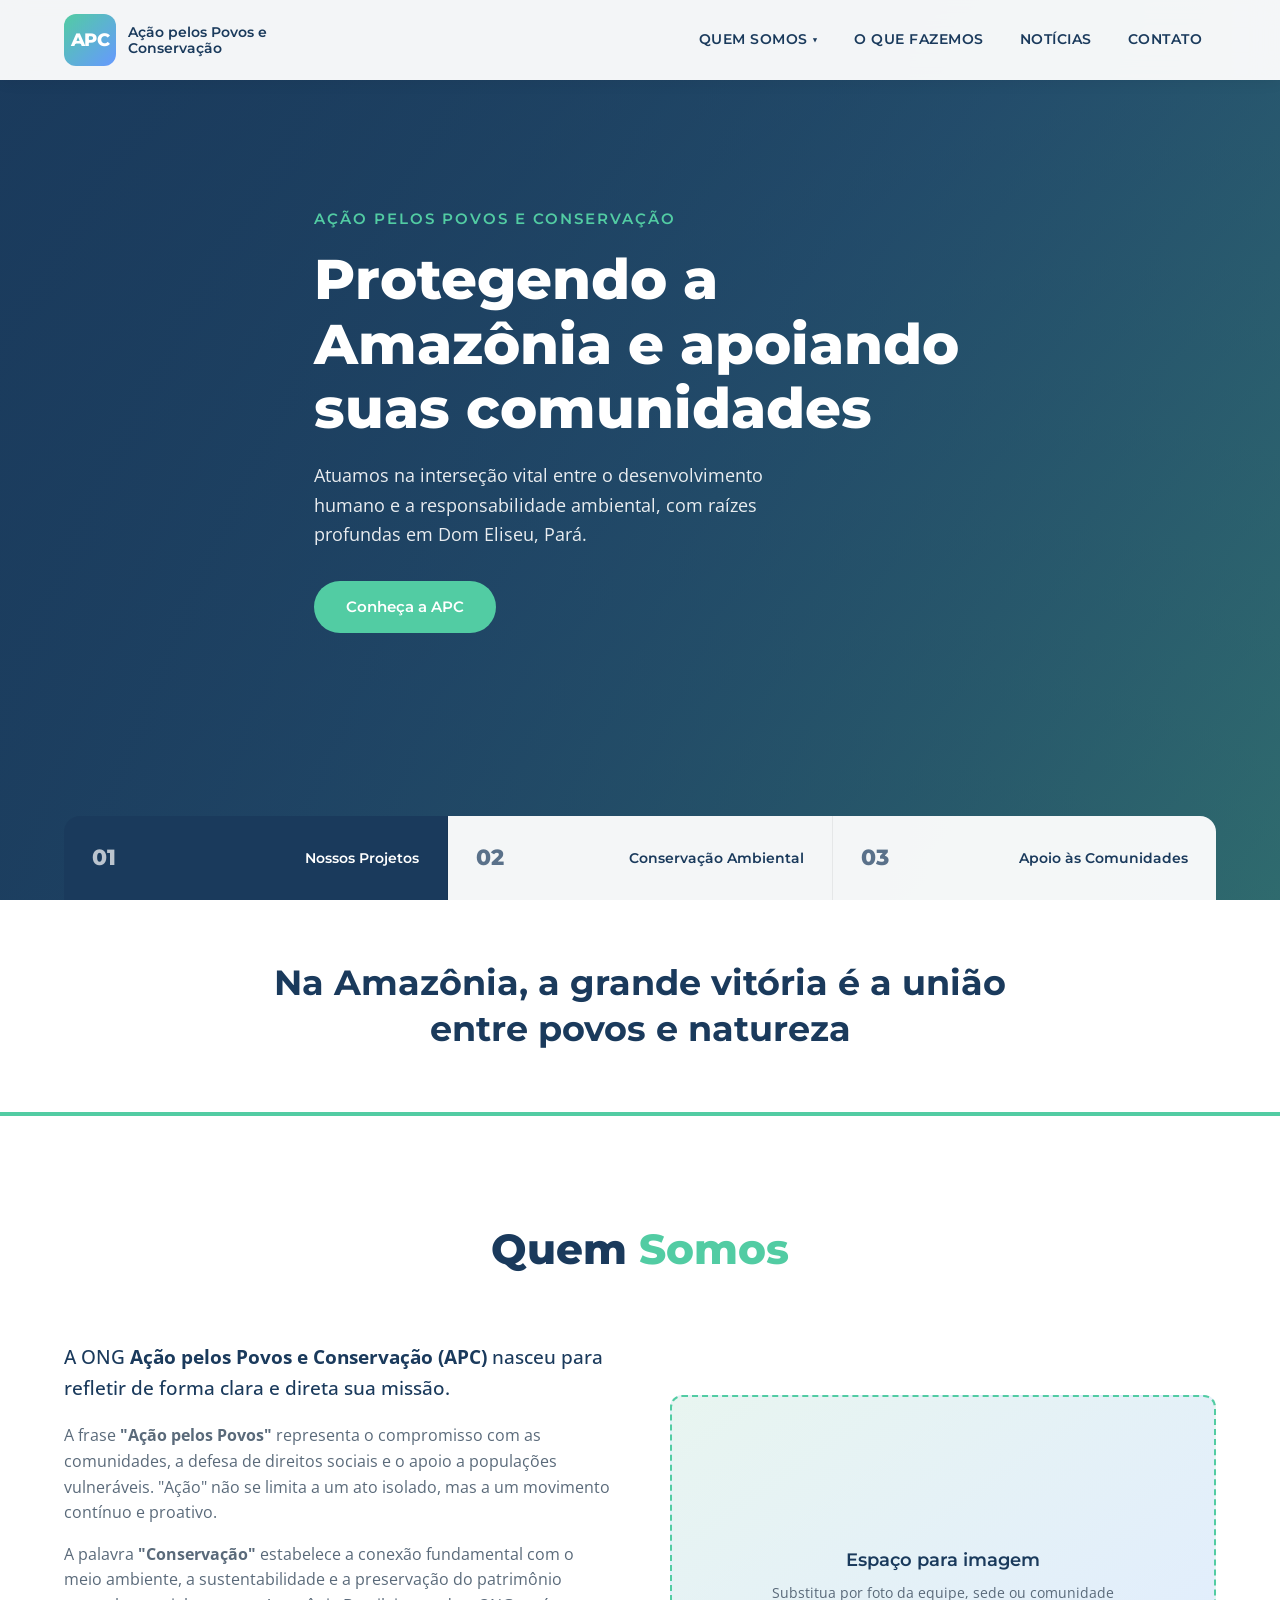
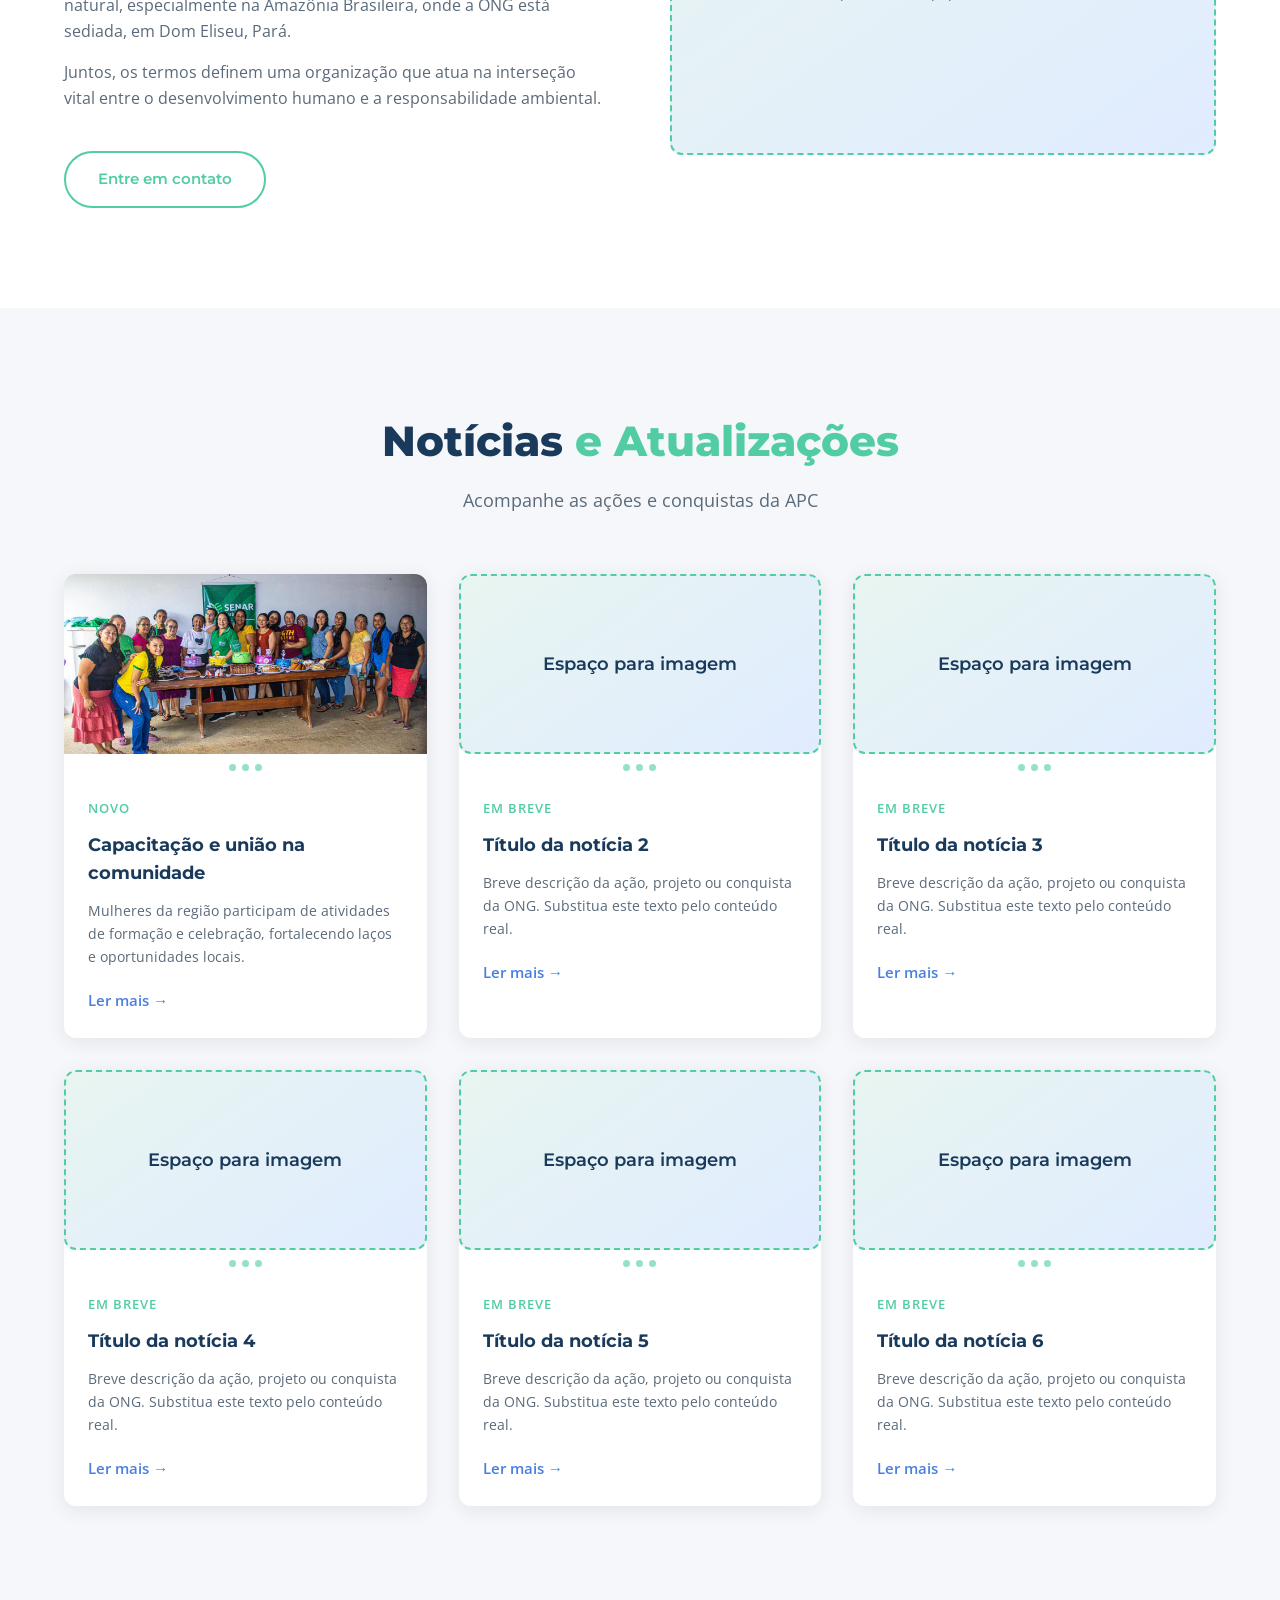
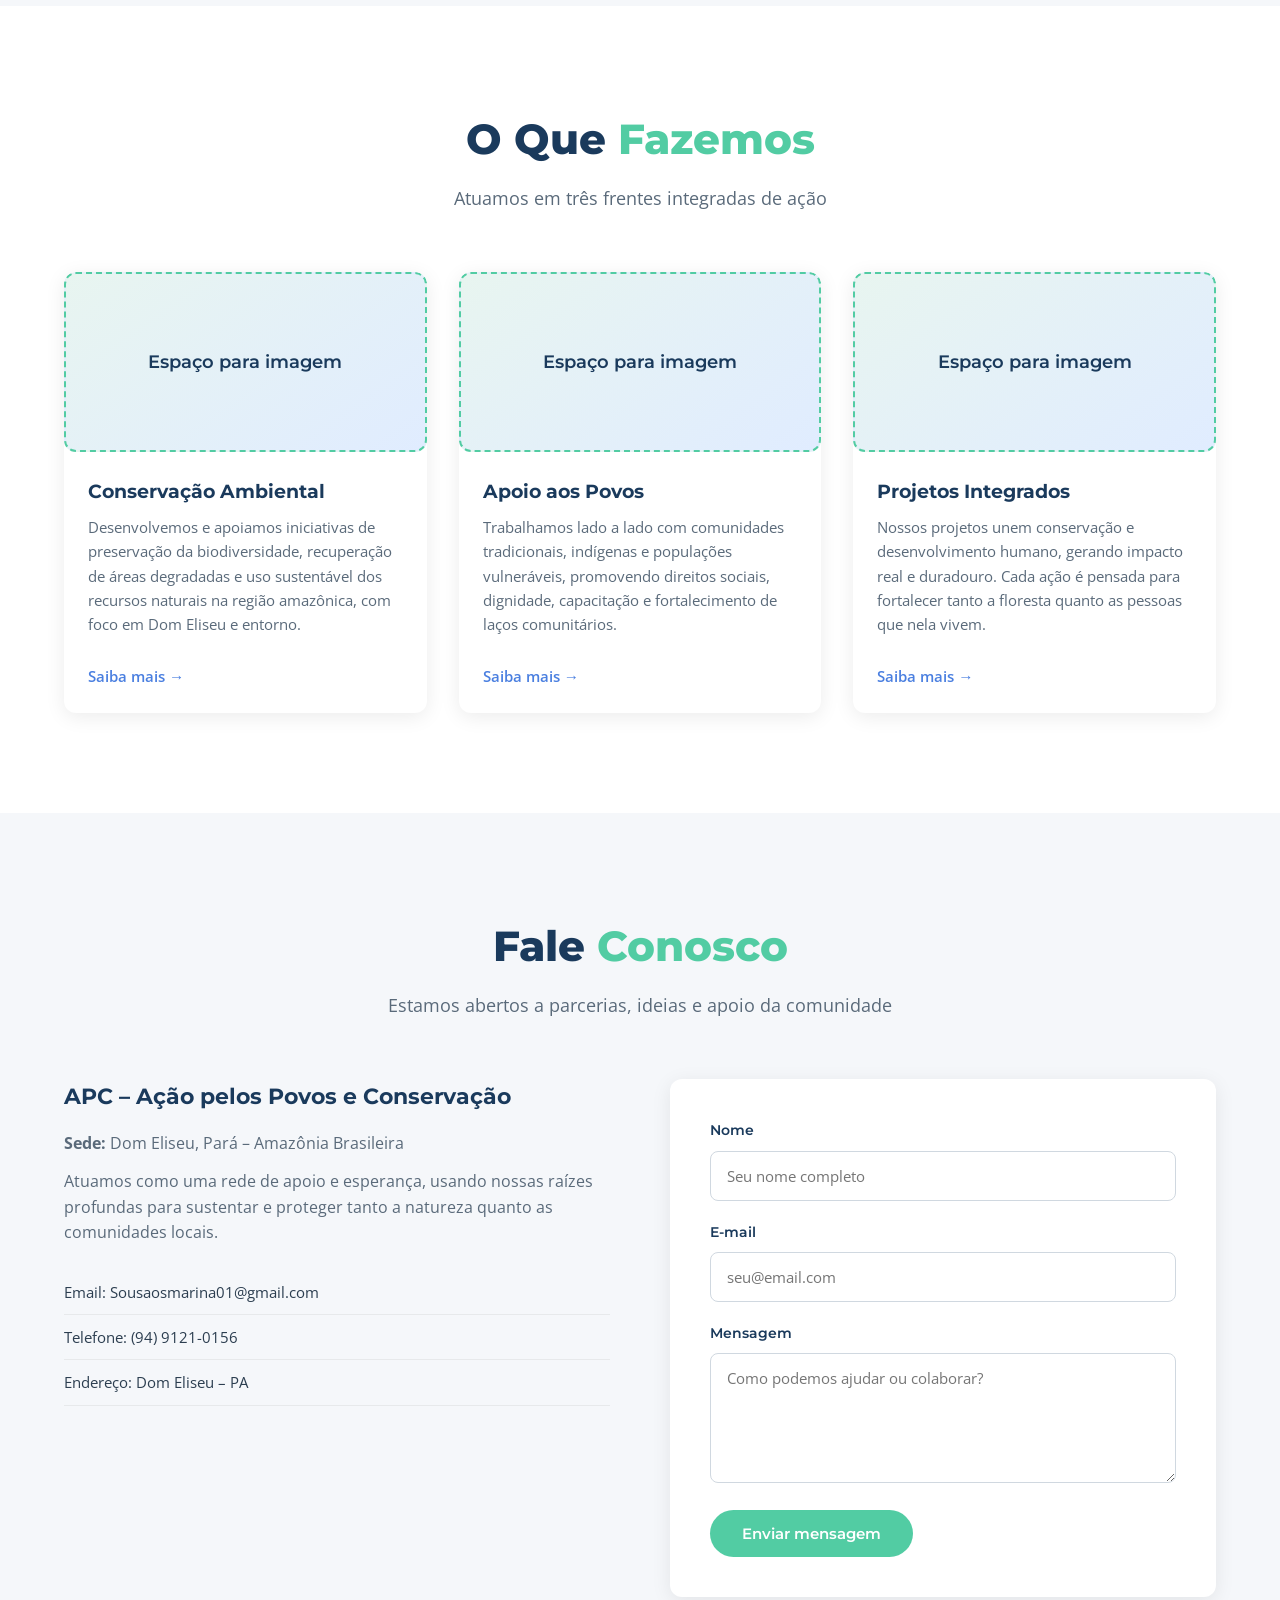
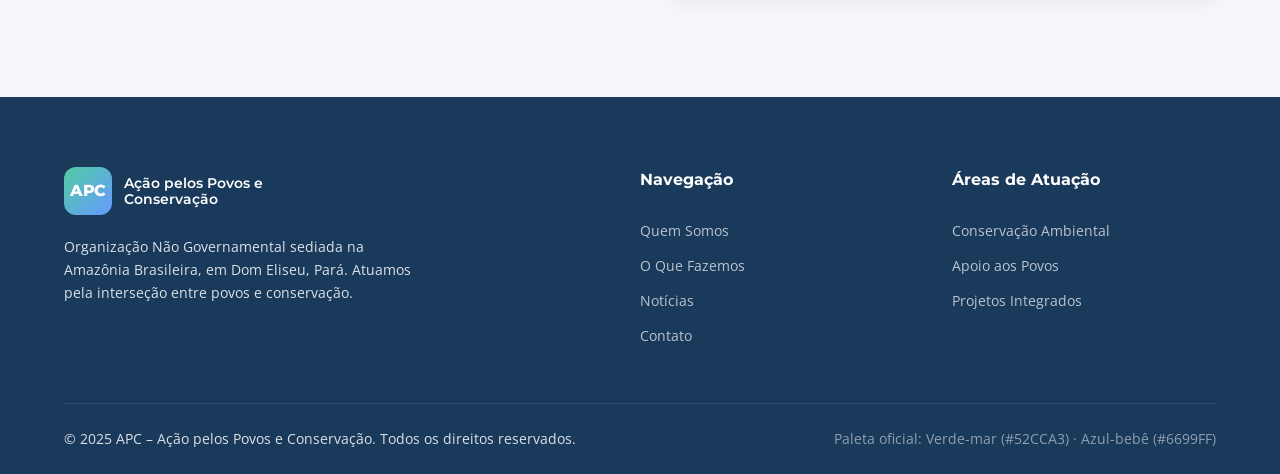
<file: index.html>
<!DOCTYPE html>
<html lang="pt-BR">
<head>
    <meta charset="UTF-8">
    <meta name="viewport" content="width=device-width, initial-scale=1.0">
    <title>APC - Ação pelos Povos e Conservação</title>
    <meta name="description" content="ONG APC - Ação pelos Povos e Conservação. Atuamos na interseção entre desenvolvimento humano e responsabilidade ambiental na Amazônia Brasileira, com sede em Dom Eliseu, Pará.">
    <link rel="stylesheet" href="css/style.css">
    <link rel="preconnect" href="https://fonts.googleapis.com">
    <link rel="preconnect" href="https://fonts.gstatic.com" crossorigin>
    <link href="https://fonts.googleapis.com/css2?family=Montserrat:wght@400;500;600;700;800&family=Open+Sans:wght@400;500;600&display=swap" rel="stylesheet">
</head>
<body>
    <!-- Header -->
    <header class="header" id="header">
        <div class="container header-container">
            <a href="index.html" class="logo">
                <div class="logo-placeholder">
                    <span class="logo-icon">APC</span>
                    <span class="logo-text">Ação pelos Povos e Conservação</span>
                </div>
            </a>

            <nav class="nav" id="nav">
                <ul class="nav-list">
                    <li class="nav-item dropdown">
                        <a href="#quem-somos" class="nav-link">Quem Somos <span class="arrow">▼</span></a>
                        <ul class="dropdown-menu">
                            <li><a href="#quem-somos">Nossa História</a></li>
                            <li><a href="#contato">Contato</a></li>
                        </ul>
                    </li>
                    <li class="nav-item dropdown">
                        <a href="#o-que-fazemos" class="nav-link">O Que Fazemos</a>
                    </li>
                    <li class="nav-item">
                        <a href="#noticias" class="nav-link">Notícias</a>
                    </li>
                    <li class="nav-item">
                        <a href="#contato" class="nav-link">Contato</a>
                    </li>
                </ul>
            </nav>

            <button class="menu-toggle" id="menu-toggle" aria-label="Abrir menu">
                <span></span>
                <span></span>
                <span></span>
            </button>
        </div>
    </header>

    <!-- Hero Section -->
    <section class="hero">
        <div class="hero-overlay"></div>
        <div class="container hero-content">
            <p class="hero-subtitle">Ação pelos Povos e Conservação</p>
            <h1 class="hero-title">Protegendo a Amazônia e apoiando suas comunidades</h1>
            <p class="hero-description">Atuamos na interseção vital entre o desenvolvimento humano e a responsabilidade ambiental, com raízes profundas em Dom Eliseu, Pará.</p>
            <a href="#quem-somos" class="btn btn-primary">Conheça a APC</a>
        </div>
        <div class="hero-cards">
            <a href="#projetos" class="hero-card">
                <span class="card-number">01</span>
                <span class="card-text">Nossos Projetos</span>
            </a>
            <a href="#conservacao" class="hero-card">
                <span class="card-number">02</span>
                <span class="card-text">Conservação Ambiental</span>
            </a>
            <a href="#povos" class="hero-card">
                <span class="card-number">03</span>
                <span class="card-text">Apoio às Comunidades</span>
            </a>
        </div>
    </section>

    <!-- Frase de impacto -->
    <section class="impact-phrase">
        <div class="container">
            <h2>Na Amazônia, a grande vitória é a união entre povos e natureza</h2>
        </div>
    </section>

    <!-- Quem Somos -->
    <section class="section" id="quem-somos">
        <div class="container">
            <div class="section-header">
                <h2 class="section-title">Quem <span>Somos</span></h2>
            </div>
            <div class="about-grid">
                <div class="about-content">
                    <p class="lead">A ONG <strong>Ação pelos Povos e Conservação (APC)</strong> nasceu para refletir de forma clara e direta sua missão.</p>
                    <p>A frase <strong>"Ação pelos Povos"</strong> representa o compromisso com as comunidades, a defesa de direitos sociais e o apoio a populações vulneráveis. "Ação" não se limita a um ato isolado, mas a um movimento contínuo e proativo.</p>
                    <p>A palavra <strong>"Conservação"</strong> estabelece a conexão fundamental com o meio ambiente, a sustentabilidade e a preservação do patrimônio natural, especialmente na Amazônia Brasileira, onde a ONG está sediada, em Dom Eliseu, Pará.</p>
                    <p>Juntos, os termos definem uma organização que atua na interseção vital entre o desenvolvimento humano e a responsabilidade ambiental.</p>
                    <a href="#contato" class="btn btn-outline">Entre em contato</a>
                </div>
                <div class="about-image-placeholder">
                    <div class="placeholder-box">
                        <span>Espaço para imagem</span>
                        <small>Substitua por foto da equipe, sede ou comunidade</small>
                    </div>
                </div>
            </div>
        </div>
    </section>

    <!-- Notícias e Atualizações -->
    <section class="section section-alt" id="noticias">
        <div class="container">
            <div class="section-header">
                <h2 class="section-title">Notícias <span>e Atualizações</span></h2>
                <p class="section-subtitle">Acompanhe as ações e conquistas da APC</p>
            </div>
            <div class="news-grid">
                <!-- Card 1 → noticia-1.html -->
                <article class="news-card">
                    <div class="news-image-placeholder">
                        <img src="imagens/people.jpeg" alt="Curso de panificação com a comunidade" style="width:100%; height:180px; object-fit:cover; display:block;">
                    </div>
                    <div class="more-photos">
                        <span></span><span></span><span></span>
                    </div>
                    <div class="news-content">
                        <span class="news-date">Novo</span>
                        <h3>Capacitação e união na comunidade</h3>
                        <p>Mulheres da região participam de atividades de formação e celebração, fortalecendo laços e oportunidades locais.</p>
                        <a href="noticia-1.html" class="link-arrow">Ler mais →</a>
                    </div>
                </article>
                <!-- Card 2 → noticia-2.html -->
                <article class="news-card">
                    <div class="news-image-placeholder">
                        <div class="placeholder-box small">
                            <span>Espaço para imagem</span>
                        </div>
                    </div>
                    <div class="more-photos">
                        <span></span><span></span><span></span>
                    </div>
                    <div class="news-content">
                        <span class="news-date">Em breve</span>
                        <h3>Título da notícia 2</h3>
                        <p>Breve descrição da ação, projeto ou conquista da ONG. Substitua este texto pelo conteúdo real.</p>
                        <a href="noticia-2.html" class="link-arrow">Ler mais →</a>
                    </div>
                </article>
                <!-- Card 3 → noticia-3.html -->
                <article class="news-card">
                    <div class="news-image-placeholder">
                        <div class="placeholder-box small">
                            <span>Espaço para imagem</span>
                        </div>
                    </div>
                    <div class="more-photos">
                        <span></span><span></span><span></span>
                    </div>
                    <div class="news-content">
                        <span class="news-date">Em breve</span>
                        <h3>Título da notícia 3</h3>
                        <p>Breve descrição da ação, projeto ou conquista da ONG. Substitua este texto pelo conteúdo real.</p>
                        <a href="noticia-3.html" class="link-arrow">Ler mais →</a>
                    </div>
                </article>
                <!-- Card 4 → noticia-4.html -->
                <article class="news-card">
                    <div class="news-image-placeholder">
                        <div class="placeholder-box small">
                            <span>Espaço para imagem</span>
                        </div>
                    </div>
                    <div class="more-photos">
                        <span></span><span></span><span></span>
                    </div>
                    <div class="news-content">
                        <span class="news-date">Em breve</span>
                        <h3>Título da notícia 4</h3>
                        <p>Breve descrição da ação, projeto ou conquista da ONG. Substitua este texto pelo conteúdo real.</p>
                        <a href="noticia-4.html" class="link-arrow">Ler mais →</a>
                    </div>
                </article>
                <!-- Card 5 → noticia-5.html -->
                <article class="news-card">
                    <div class="news-image-placeholder">
                        <div class="placeholder-box small">
                            <span>Espaço para imagem</span>
                        </div>
                    </div>
                    <div class="more-photos">
                        <span></span><span></span><span></span>
                    </div>
                    <div class="news-content">
                        <span class="news-date">Em breve</span>
                        <h3>Título da notícia 5</h3>
                        <p>Breve descrição da ação, projeto ou conquista da ONG. Substitua este texto pelo conteúdo real.</p>
                        <a href="noticia-5.html" class="link-arrow">Ler mais →</a>
                    </div>
                </article>
                <!-- Card 6 → noticia-6.html -->
                <article class="news-card">
                    <div class="news-image-placeholder">
                        <div class="placeholder-box small">
                            <span>Espaço para imagem</span>
                        </div>
                    </div>
                    <div class="more-photos">
                        <span></span><span></span><span></span>
                    </div>
                    <div class="news-content">
                        <span class="news-date">Em breve</span>
                        <h3>Título da notícia 6</h3>
                        <p>Breve descrição da ação, projeto ou conquista da ONG. Substitua este texto pelo conteúdo real.</p>
                        <a href="noticia-6.html" class="link-arrow">Ler mais →</a>
                    </div>
                </article>
            </div>
        </div>
    </section>

    <!-- O Que Fazemos -->
    <section class="section" id="o-que-fazemos">
        <div class="container">
            <div class="section-header">
                <h2 class="section-title">O Que <span>Fazemos</span></h2>
                <p class="section-subtitle">Atuamos em três frentes integradas de ação</p>
            </div>
            <div class="actions-grid">
                <div class="action-card" id="conservacao">
                    <div class="action-image-placeholder">
                        <div class="placeholder-box small">
                            <span>Espaço para imagem</span>
                        </div>
                    </div>
                    <h3>Conservação Ambiental</h3>
                    <p>Desenvolvemos e apoiamos iniciativas de preservação da biodiversidade, recuperação de áreas degradadas e uso sustentável dos recursos naturais na região amazônica, com foco em Dom Eliseu e entorno.</p>
                    <a href="#contato" class="link-arrow">Saiba mais →</a>
                </div>
                <div class="action-card" id="povos">
                    <div class="action-image-placeholder">
                        <div class="placeholder-box small">
                            <span>Espaço para imagem</span>
                        </div>
                    </div>
                    <h3>Apoio aos Povos</h3>
                    <p>Trabalhamos lado a lado com comunidades tradicionais, indígenas e populações vulneráveis, promovendo direitos sociais, dignidade, capacitação e fortalecimento de laços comunitários.</p>
                    <a href="#contato" class="link-arrow">Saiba mais →</a>
                </div>
                <div class="action-card" id="projetos">
                    <div class="action-image-placeholder">
                        <div class="placeholder-box small">
                            <span>Espaço para imagem</span>
                        </div>
                    </div>
                    <h3>Projetos Integrados</h3>
                    <p>Nossos projetos unem conservação e desenvolvimento humano, gerando impacto real e duradouro. Cada ação é pensada para fortalecer tanto a floresta quanto as pessoas que nela vivem.</p>
                    <a href="#contato" class="link-arrow">Saiba mais →</a>
                </div>
            </div>
        </div>
    </section>

    <!-- Contato -->
    <section class="section section-alt" id="contato">
        <div class="container">
            <div class="section-header">
                <h2 class="section-title">Fale <span>Conosco</span></h2>
                <p class="section-subtitle">Estamos abertos a parcerias, ideias e apoio da comunidade</p>
            </div>
            <div class="contact-grid">
                <div class="contact-info">
                    <h3>APC – Ação pelos Povos e Conservação</h3>
                    <p><strong>Sede:</strong> Dom Eliseu, Pará – Amazônia Brasileira</p>
                    <p>Atuamos como uma rede de apoio e esperança, usando nossas raízes profundas para sustentar e proteger tanto a natureza quanto as comunidades locais.</p>
                    <ul class="contact-list">
                        <li>Email: Sousaosmarina01@gmail.com</li>
                        <li>Telefone: (94) 9121-0156 </li>
                        <li>Endereço: Dom Eliseu – PA</li>
                    </ul>
                </div>
                <form class="contact-form" id="contact-form" action="https://formsubmit.co/ferreiradias989@gmail.com" method="POST">
                    <input type="hidden" name="_subject" value="Nova mensagem do site APC">
                    <input type="hidden" name="_captcha" value="false">
                    <input type="hidden" name="_next" value="https://cayck-renato.github.io/acp.org/?enviado=1#contato">
                    
                    <div class="form-group">
                        <label for="name">Nome</label>
                        <input type="text" id="name" name="name" required placeholder="Seu nome completo">
                    </div>
                    <div class="form-group">
                        <label for="email">E-mail</label>
                        <input type="email" id="email" name="email" required placeholder="seu@email.com">
                    </div>
                    <div class="form-group">
                        <label for="message">Mensagem</label>
                        <textarea id="message" name="message" rows="5" required placeholder="Como podemos ajudar ou colaborar?"></textarea>
                    </div>
                    <button type="submit" class="btn btn-primary">Enviar mensagem</button>
                </form>
            </div>
        </div>
    </section>

    <!-- Footer -->
    <footer class="footer">
        <div class="container">
            <div class="footer-grid">
                <div class="footer-brand">
                    <div class="logo-placeholder footer-logo">
                        <span class="logo-icon">APC</span>
                        <span class="logo-text">Ação pelos Povos e Conservação</span>
                    </div>
                    <p>Organização Não Governamental sediada na Amazônia Brasileira, em Dom Eliseu, Pará. Atuamos pela interseção entre povos e conservação.</p>
                </div>
                <div class="footer-links">
                    <h4>Navegação</h4>
                    <ul>
                        <li><a href="#quem-somos">Quem Somos</a></li>
                        <li><a href="#o-que-fazemos">O Que Fazemos</a></li>
                        <li><a href="#noticias">Notícias</a></li>
                        <li><a href="#contato">Contato</a></li>
                    </ul>
                </div>
                <div class="footer-links">
                    <h4>Áreas de Atuação</h4>
                    <ul>
                        <li><a href="#conservacao">Conservação Ambiental</a></li>
                        <li><a href="#povos">Apoio aos Povos</a></li>
                        <li><a href="#projetos">Projetos Integrados</a></li>
                    </ul>
                </div>
            </div>
            <div class="footer-bottom">
                <p>&copy; 2025 APC – Ação pelos Povos e Conservação. Todos os direitos reservados.</p>
                <p class="footer-colors">Paleta oficial: Verde-mar (#52CCA3) · Azul-bebê (#6699FF)</p>
            </div>
        </div>
    </footer>

    <script src="js/script.js"></script>
</body>
</html>
</file>
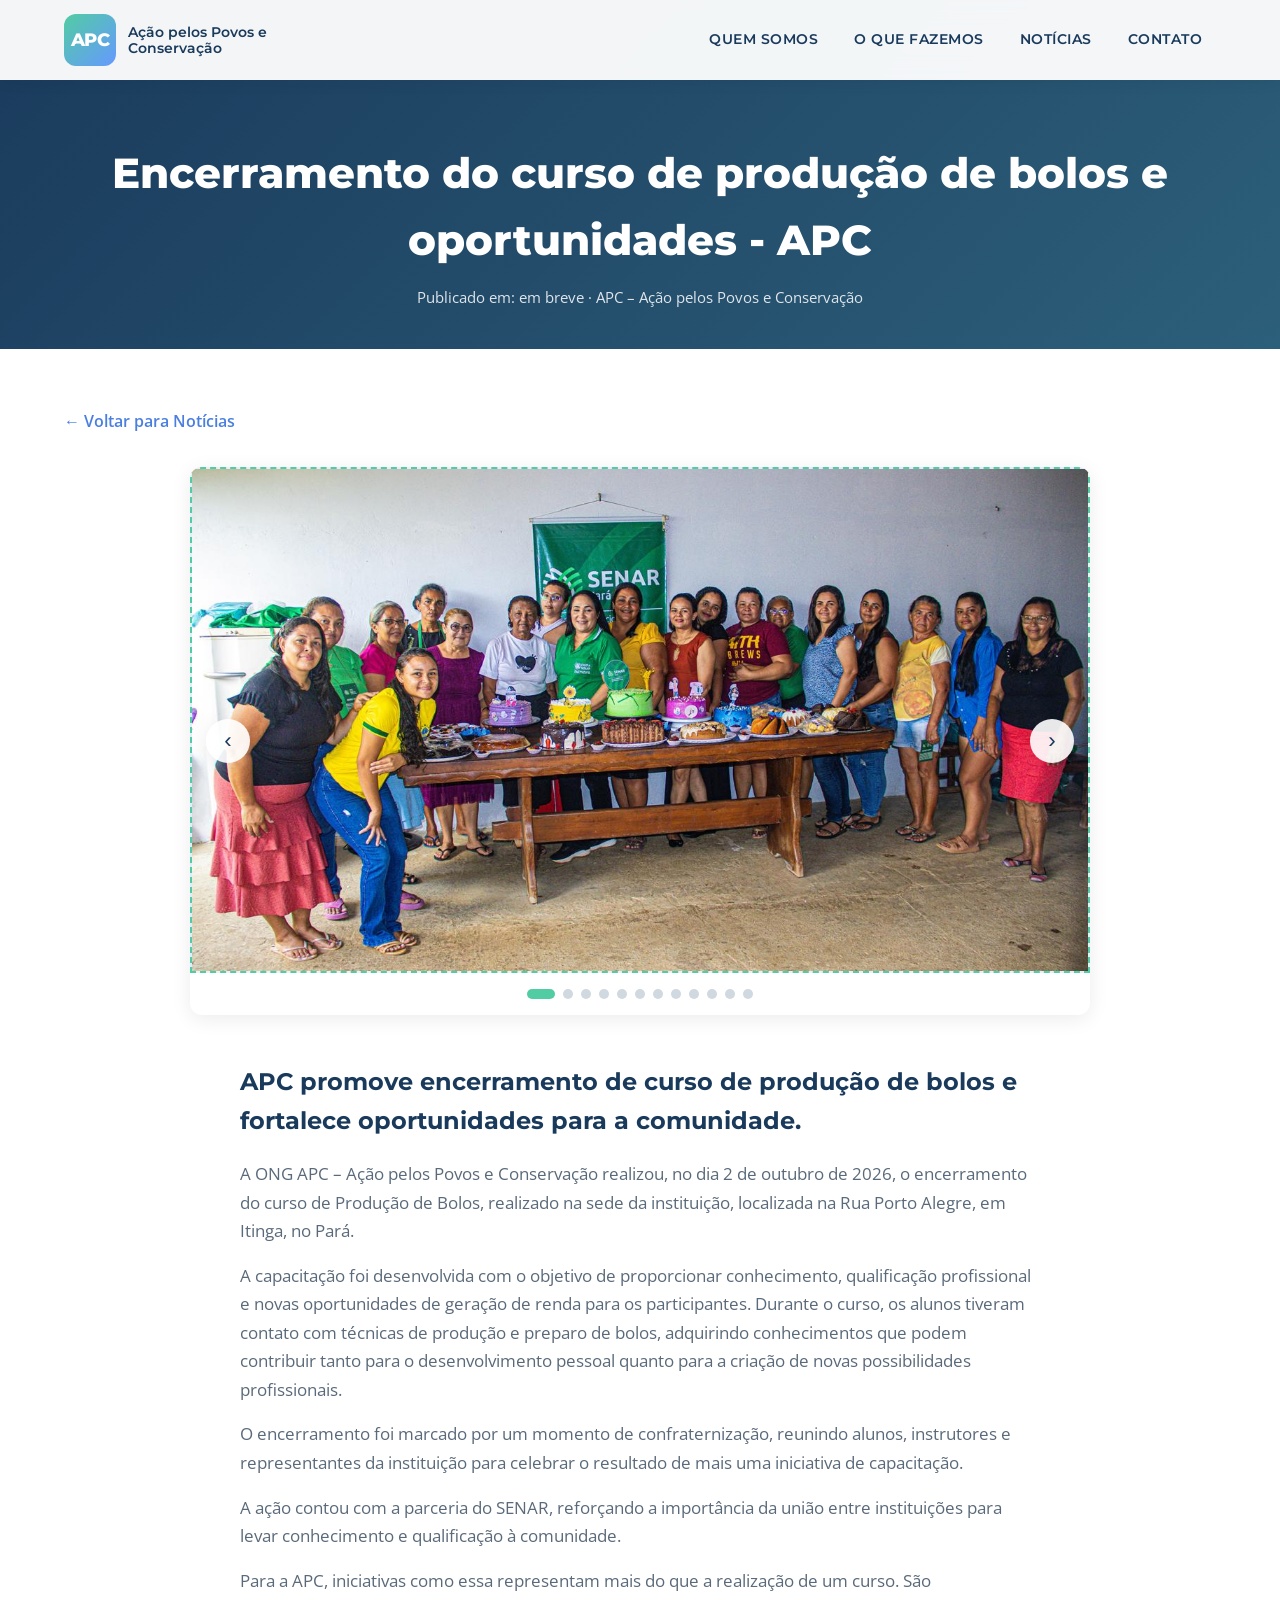
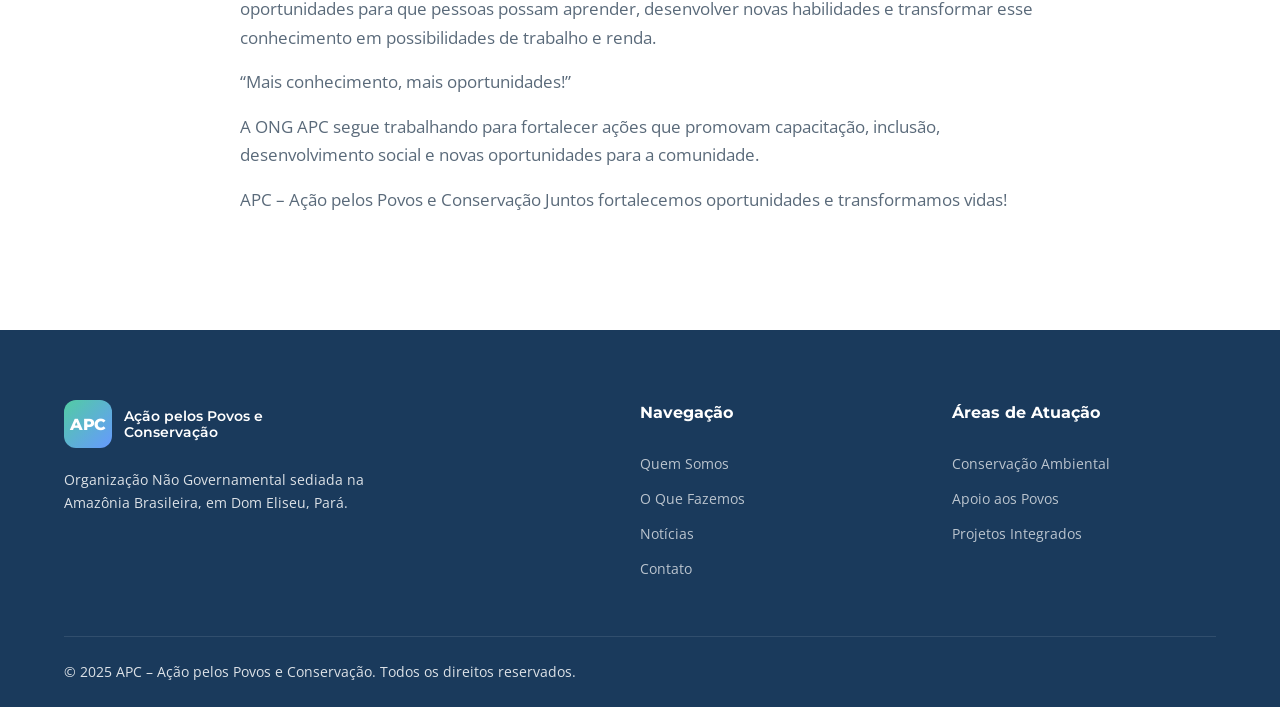
<file: noticia-1.html>
<!DOCTYPE html>
<html lang="pt-BR">
<head>
    <meta charset="UTF-8">
    <meta name="viewport" content="width=device-width, initial-scale=1.0">
    <title>Atualizações</title>
    <meta name="description" content="Mulheres da região participam de atividades de formação e celebração com a APC.">
    <link rel="stylesheet" href="css/style.css">
    <link rel="preconnect" href="https://fonts.googleapis.com">
    <link rel="preconnect" href="https://fonts.gstatic.com" crossorigin>
    <link href="https://fonts.googleapis.com/css2?family=Montserrat:wght@400;500;600;700;800&family=Open+Sans:wght@400;500;600&display=swap" rel="stylesheet">
</head>
<body>
    <header class="header" id="header">
        <div class="container header-container">
            <a href="index.html" class="logo">
                <div class="logo-placeholder">
                    <span class="logo-icon">APC</span>
                    <span class="logo-text">Ação pelos Povos e Conservação</span>
                </div>
            </a>
            <nav class="nav" id="nav">
                <ul class="nav-list">
                    <li class="nav-item"><a href="index.html#quem-somos" class="nav-link">Quem Somos</a></li>
                    <li class="nav-item"><a href="index.html#o-que-fazemos" class="nav-link">O Que Fazemos</a></li>
                    <li class="nav-item"><a href="index.html#noticias" class="nav-link">Notícias</a></li>
                    <li class="nav-item"><a href="index.html#contato" class="nav-link">Contato</a></li>
                </ul>
            </nav>
            <button class="menu-toggle" id="menu-toggle" aria-label="Abrir menu">
                <span></span><span></span><span></span>
            </button>
        </div>
    </header>

    <section class="noticia-hero">
        <div class="container">
            <h1>Encerramento do curso de produção de bolos e oportunidades - APC</h1>
            <p class="noticia-meta">Publicado em: em breve · APC – Ação pelos Povos e Conservação</p>
        </div>
    </section>

    <section class="noticia-content">
        <div class="container">
            <a href="index.html#noticias" class="back-link">← Voltar para Notícias</a>

            <div class="carousel">
                <div class="carousel-track">
                    <!-- Slide 1: foto real -->
                    <div class="carousel-slide">
                        <img src="imagens/people.jpeg" alt="Grupo de mulheres em atividade de capacitação" style="width:100%; height:100%; object-fit:cover;">
                    </div>
                    <!-- Slides vazios para você preencher depois -->
                    <div class="carousel-slide">
                        <img src="imagens/cakemaking.jpeg" alt="Mulher enfeitando bolo" style="width:100%; height:100%; object-fit:cover;">
                    </div>
                    <div class="carousel-slide">
                        <img src="imagens/yellowcake.jpeg" alt="Bolo amarelo" style="width:100%; height:100%; object-fit:cover;">
                    </div>
                    <div class="carousel-slide">
                        <img src="imagens/pinkcake.jpeg" alt="Bolo rosa" style="width:100%; height:100%; object-fit:cover;">
                    </div>
                     <div class="carousel-slide">
                        <img src="imagens/blackcacke.jpeg" alt="Bolo de chocolate" style="width:100%; height:100%; object-fit:cover;">
                    </div>
                     <div class="carousel-slide">
                        <img src="imagens/nicecake.jpeg" alt="Imagem de Um Bolo Bonito" style="width:100%; height:100%; object-fit:cover;">
                    </div>
                     <div class="carousel-slide">
                        <img src="imagens/chocolatecake.jpeg" alt="Bolo de chocolate" style="width:100%; height:100%; object-fit:cover;">
                    </div>
                     <div class="carousel-slide">
                        <img src="imagens/chocolatecake02.jpeg" alt="Bolo de chocolate" style="width:100%; height:100%; object-fit:cover;">
                    </div>
                    <div class="carousel-slide">
                        <img src="imagens/cupcakes.jpeg" alt="cupcakes bonitos" style="width:100%; height:100%; object-fit:cover;">
                    </div>
                    <div class="carousel-slide">
                        <img src="imagens/cupcakes02.jpeg" alt="cupcakes02" style="width:100%; height:100%; object-fit:cover;">
                    </div>
                    <div class="carousel-slide">
                        <img src="imagens/weirdcake.jpeg" alt="bolo enfeitado" style="width:100%; height:100%; object-fit:cover;">
                    </div>
                    <div class="carousel-slide">
                        <img src="imagens/whitecake.jpeg" alt="bolo branco" style="width:100%; height:100%; object-fit:cover;">
                    </div>
                </div>
                <button class="carousel-btn prev" aria-label="Anterior">‹</button>
                <button class="carousel-btn next" aria-label="Próximo">›</button>
                <div class="carousel-dots"></div>
            </div>

            <div class="noticia-texto">
                <h2>APC promove encerramento de curso de produção de bolos e fortalece oportunidades para a comunidade.</h2>
                <p>
                    A ONG APC – Ação pelos Povos e Conservação realizou, no dia 2 de
                    outubro de 2026, o encerramento do curso de Produção de Bolos, realizado
                    na sede da instituição, localizada na Rua Porto Alegre, em Itinga, no Pará.
                </p>
                <p>
                    A capacitação foi desenvolvida com o objetivo de proporcionar
                    conhecimento, qualificação profissional e novas oportunidades de geração
                    de renda para os participantes. Durante o curso, os alunos tiveram contato
                    com técnicas de produção e preparo de bolos, adquirindo conhecimentos
                    que podem contribuir tanto para o desenvolvimento pessoal quanto para a
                    criação de novas possibilidades profissionais.
                </p>
                <p>
                    O encerramento foi marcado por um momento de confraternização,
                    reunindo alunos, instrutores e representantes da instituição para celebrar o
                    resultado de mais uma iniciativa de capacitação.
                </p>
                 <p>
                    A ação contou com a parceria do SENAR, reforçando a importância da
                     união entre instituições para levar conhecimento e qualificação à comunidade.
                </p>
                <p>
                    Para a APC, iniciativas como essa representam mais do que a realização
                    de um curso. São oportunidades para que pessoas possam aprender,
                    desenvolver novas habilidades e transformar esse conhecimento em
                    possibilidades de trabalho e renda.
                </p>
                 <p>
                    “Mais conhecimento, mais oportunidades!”
                </p>
                <p>
                   A ONG APC segue trabalhando para fortalecer ações que promovam
                    capacitação, inclusão, desenvolvimento social e novas oportunidades para
                    a comunidade.
                </p>
                <p>
                     APC – Ação pelos Povos e Conservação
                    Juntos fortalecemos oportunidades e transformamos vidas!
                </p>
            </div>
        </div>
    </section>

    <footer class="footer">
        <div class="container">
            <div class="footer-grid">
                <div class="footer-brand">
                    <div class="logo-placeholder footer-logo">
                        <span class="logo-icon">APC</span>
                        <span class="logo-text">Ação pelos Povos e Conservação</span>
                    </div>
                    <p>Organização Não Governamental sediada na Amazônia Brasileira, em Dom Eliseu, Pará.</p>
                </div>
                <div class="footer-links">
                    <h4>Navegação</h4>
                    <ul>
                        <li><a href="index.html#quem-somos">Quem Somos</a></li>
                        <li><a href="index.html#o-que-fazemos">O Que Fazemos</a></li>
                        <li><a href="index.html#noticias">Notícias</a></li>
                        <li><a href="index.html#contato">Contato</a></li>
                    </ul>
                </div>
                <div class="footer-links">
                    <h4>Áreas de Atuação</h4>
                    <ul>
                        <li><a href="index.html#conservacao">Conservação Ambiental</a></li>
                        <li><a href="index.html#povos">Apoio aos Povos</a></li>
                        <li><a href="index.html#projetos">Projetos Integrados</a></li>
                    </ul>
                </div>
            </div>
            <div class="footer-bottom">
                <p>&copy; 2025 APC – Ação pelos Povos e Conservação. Todos os direitos reservados.</p>
            </div>
        </div>
    </footer>

    <script src="js/script.js"></script>
</body>
</html>
</file>
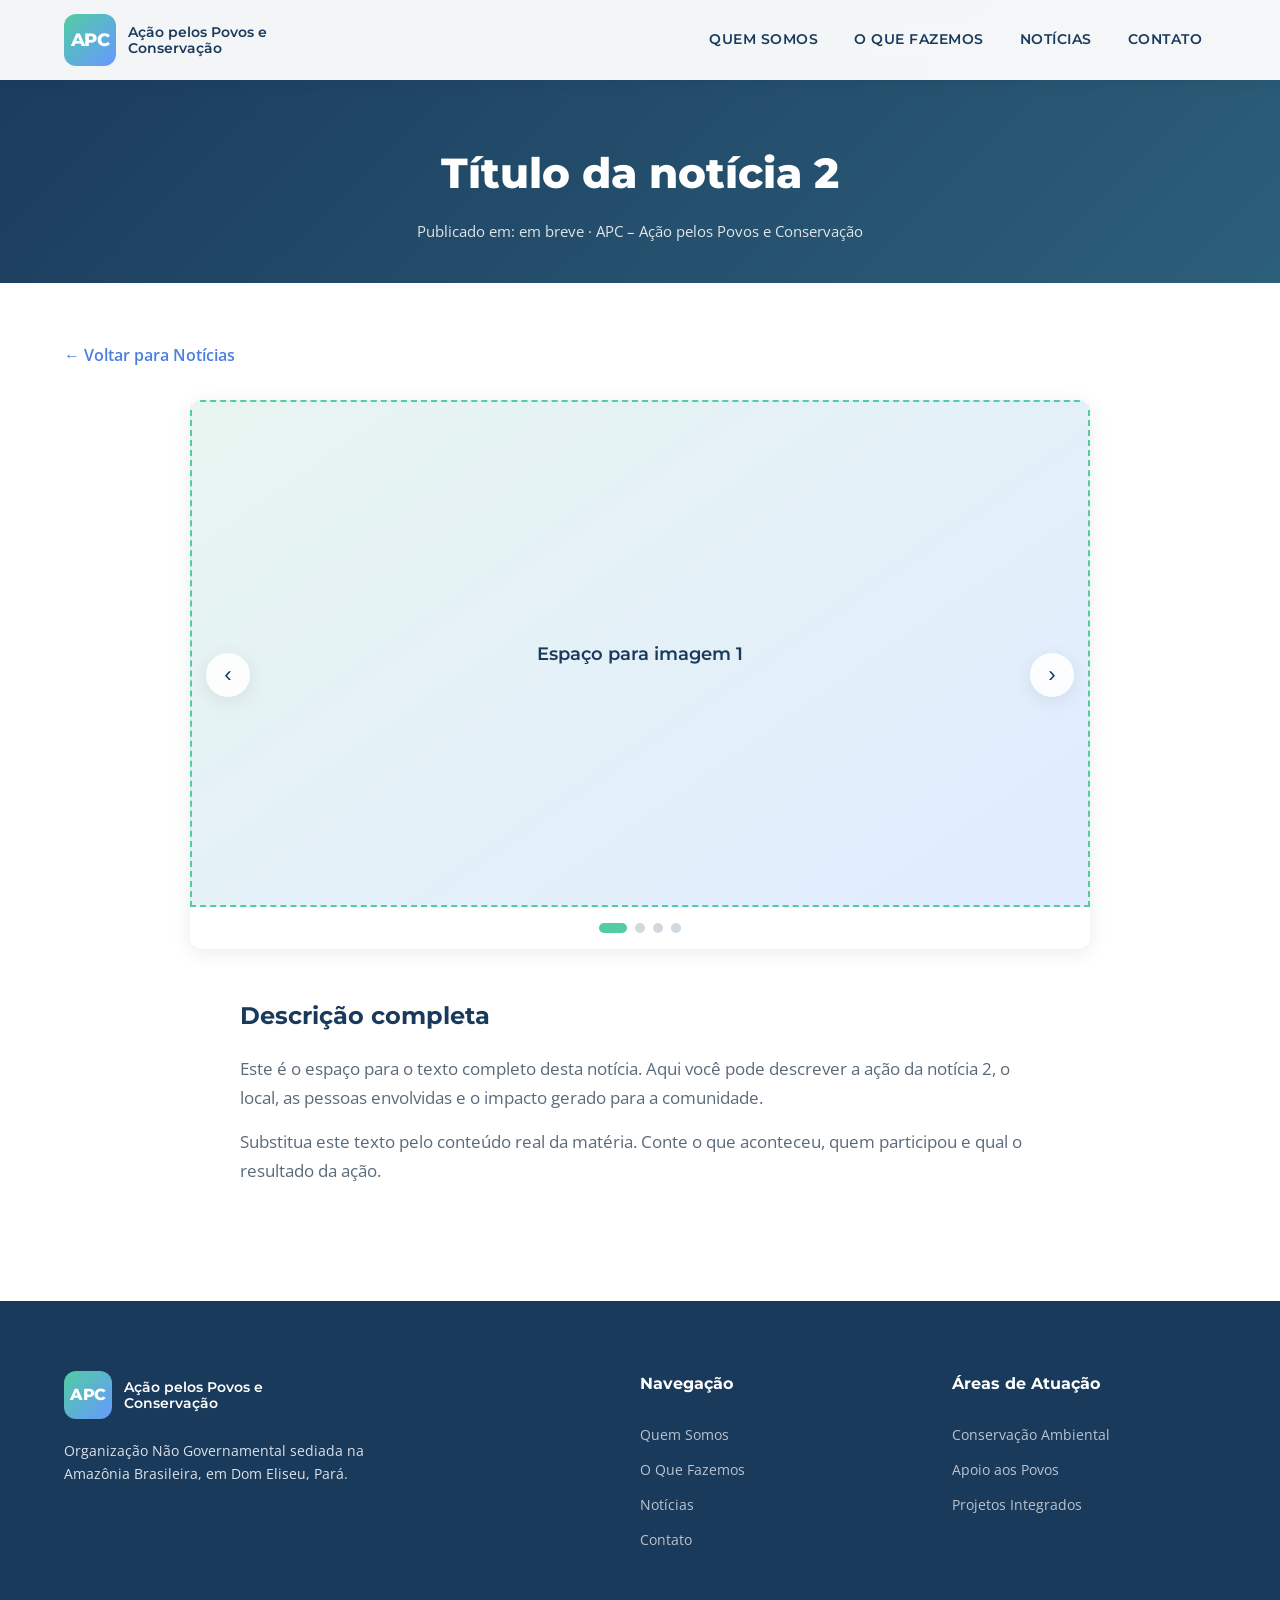
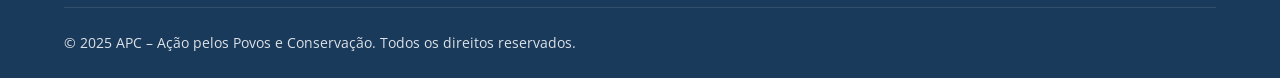
<file: noticia-2.html>
<!DOCTYPE html>
<html lang="pt-BR">
<head>
    <meta charset="UTF-8">
    <meta name="viewport" content="width=device-width, initial-scale=1.0">
    <title>Título da notícia 2 - APC</title>
    <meta name="description" content="Notícia 2 da ONG APC - Ação pelos Povos e Conservação.">
    <link rel="stylesheet" href="css/style.css">
    <link rel="preconnect" href="https://fonts.googleapis.com">
    <link rel="preconnect" href="https://fonts.gstatic.com" crossorigin>
    <link href="https://fonts.googleapis.com/css2?family=Montserrat:wght@400;500;600;700;800&family=Open+Sans:wght@400;500;600&display=swap" rel="stylesheet">
</head>
<body>
    <header class="header" id="header">
        <div class="container header-container">
            <a href="index.html" class="logo">
                <div class="logo-placeholder">
                    <span class="logo-icon">APC</span>
                    <span class="logo-text">Ação pelos Povos e Conservação</span>
                </div>
            </a>
            <nav class="nav" id="nav">
                <ul class="nav-list">
                    <li class="nav-item"><a href="index.html#quem-somos" class="nav-link">Quem Somos</a></li>
                    <li class="nav-item"><a href="index.html#o-que-fazemos" class="nav-link">O Que Fazemos</a></li>
                    <li class="nav-item"><a href="index.html#noticias" class="nav-link">Notícias</a></li>
                    <li class="nav-item"><a href="index.html#contato" class="nav-link">Contato</a></li>
                </ul>
            </nav>
            <button class="menu-toggle" id="menu-toggle" aria-label="Abrir menu">
                <span></span><span></span><span></span>
            </button>
        </div>
    </header>

    <section class="noticia-hero">
        <div class="container">
            <h1>Título da notícia 2</h1>
            <p class="noticia-meta">Publicado em: em breve · APC – Ação pelos Povos e Conservação</p>
        </div>
    </section>

    <section class="noticia-content">
        <div class="container">
            <a href="index.html#noticias" class="back-link">← Voltar para Notícias</a>

            <div class="carousel">
                <div class="carousel-track">
                    <!-- Slide 1: foto real -->
                    <div class="carousel-slide">
                        <span>Espaço para imagem 1</span>
                    </div>
                    <!-- Slides vazios para você preencher depois -->
                    <div class="carousel-slide">
                        <span>Espaço para imagem 2</span>
                    </div>
                    <div class="carousel-slide">
                        <span>Espaço para imagem 3</span>
                    </div>
                    <div class="carousel-slide">
                        <span>Espaço para imagem 4</span>
                    </div>
                </div>
                <button class="carousel-btn prev" aria-label="Anterior">‹</button>
                <button class="carousel-btn next" aria-label="Próximo">›</button>
                <div class="carousel-dots"></div>
            </div>

            <div class="noticia-texto">
                <h2>Descrição completa</h2>
                <p>
                    Este é o espaço para o texto completo desta notícia. Aqui você pode descrever 
                    a ação da notícia 2, o local, as pessoas envolvidas e o impacto gerado 
                    para a comunidade.
                </p>
                <p>
                <p>
                    Substitua este texto pelo conteúdo real da matéria. Conte o que aconteceu, 
                    quem participou e qual o resultado da ação.
                </p>
            </div>
        </div>
    </section>

    <footer class="footer">
        <div class="container">
            <div class="footer-grid">
                <div class="footer-brand">
                    <div class="logo-placeholder footer-logo">
                        <span class="logo-icon">APC</span>
                        <span class="logo-text">Ação pelos Povos e Conservação</span>
                    </div>
                    <p>Organização Não Governamental sediada na Amazônia Brasileira, em Dom Eliseu, Pará.</p>
                </div>
                <div class="footer-links">
                    <h4>Navegação</h4>
                    <ul>
                        <li><a href="index.html#quem-somos">Quem Somos</a></li>
                        <li><a href="index.html#o-que-fazemos">O Que Fazemos</a></li>
                        <li><a href="index.html#noticias">Notícias</a></li>
                        <li><a href="index.html#contato">Contato</a></li>
                    </ul>
                </div>
                <div class="footer-links">
                    <h4>Áreas de Atuação</h4>
                    <ul>
                        <li><a href="index.html#conservacao">Conservação Ambiental</a></li>
                        <li><a href="index.html#povos">Apoio aos Povos</a></li>
                        <li><a href="index.html#projetos">Projetos Integrados</a></li>
                    </ul>
                </div>
            </div>
            <div class="footer-bottom">
                <p>&copy; 2025 APC – Ação pelos Povos e Conservação. Todos os direitos reservados.</p>
            </div>
        </div>
    </footer>

    <script src="js/script.js"></script>
</body>
</html>
</file>
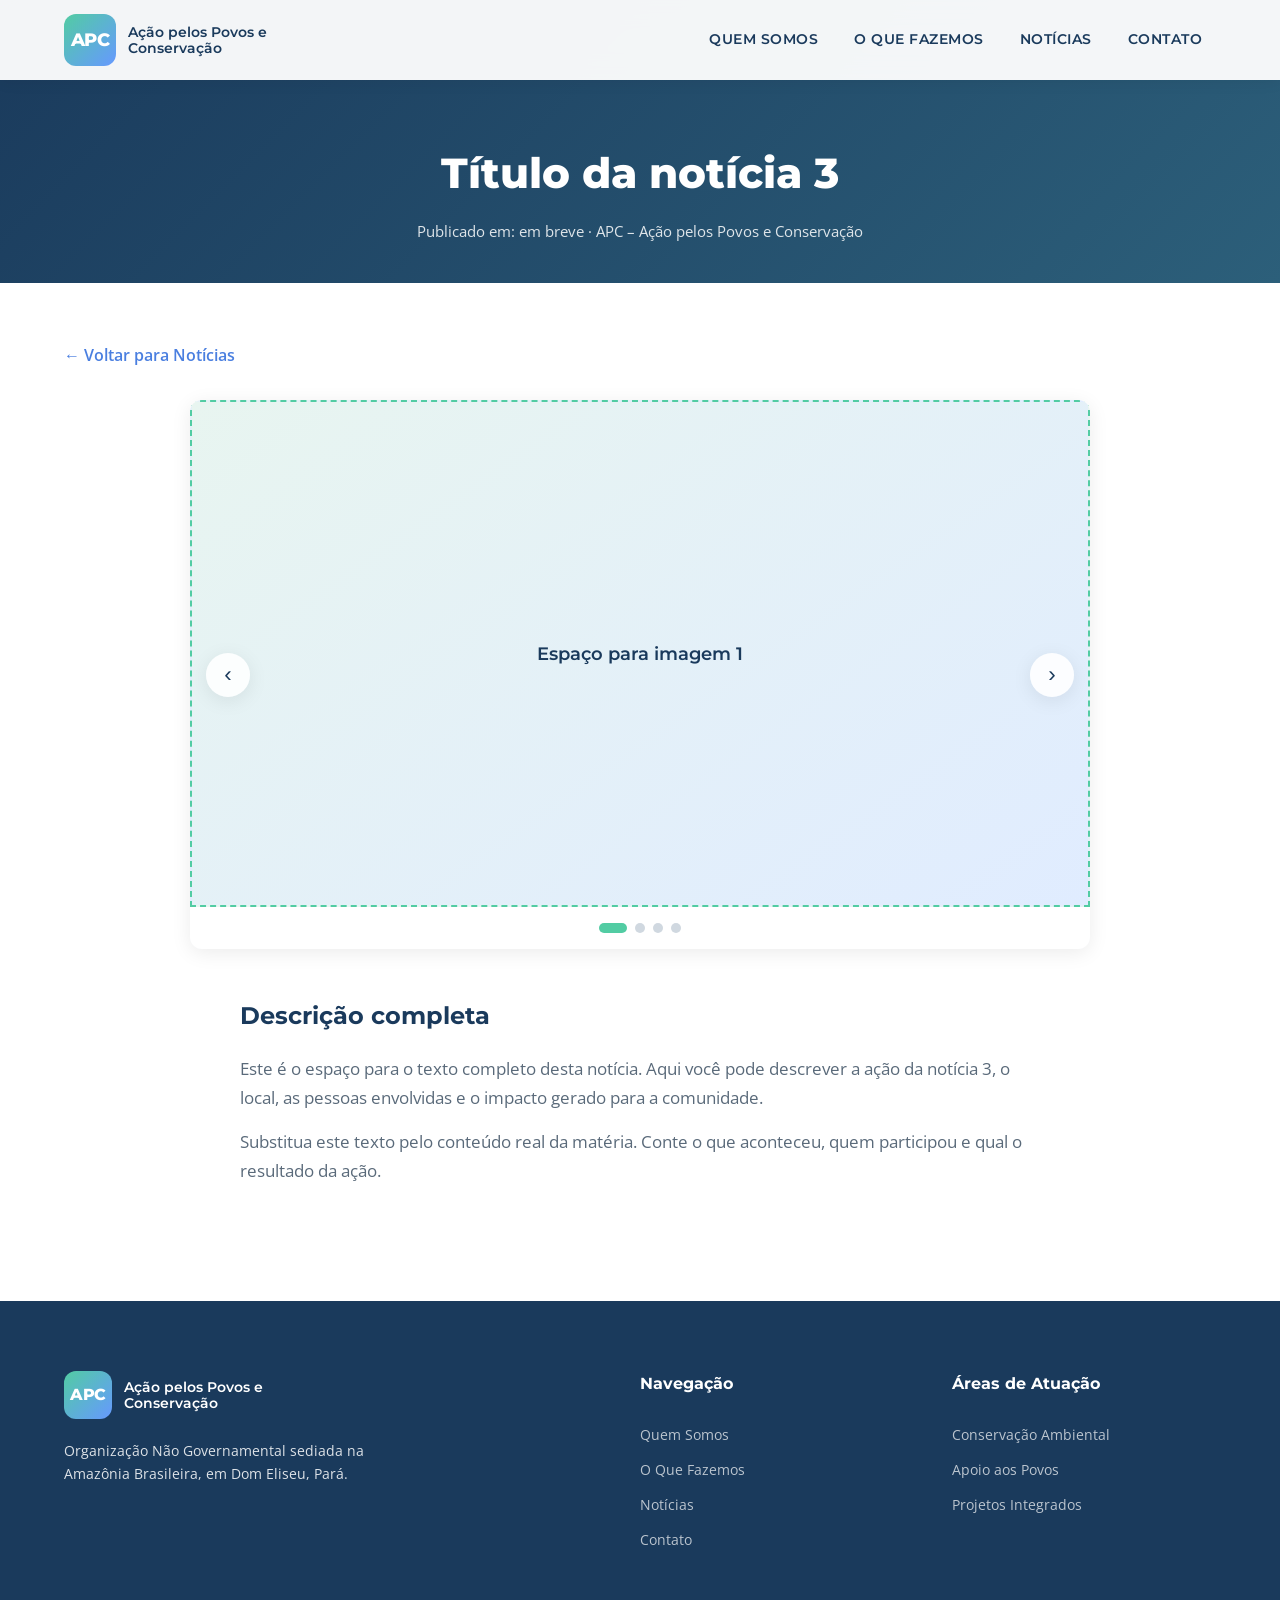
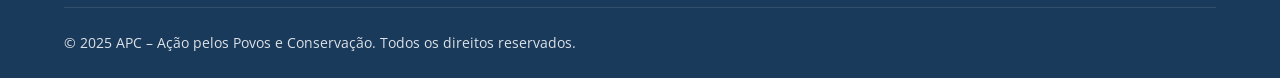
<file: noticia-3.html>
<!DOCTYPE html>
<html lang="pt-BR">
<head>
    <meta charset="UTF-8">
    <meta name="viewport" content="width=device-width, initial-scale=1.0">
    <title>Título da notícia 3 - APC</title>
    <meta name="description" content="Notícia 3 da ONG APC - Ação pelos Povos e Conservação.">
    <link rel="stylesheet" href="css/style.css">
    <link rel="preconnect" href="https://fonts.googleapis.com">
    <link rel="preconnect" href="https://fonts.gstatic.com" crossorigin>
    <link href="https://fonts.googleapis.com/css2?family=Montserrat:wght@400;500;600;700;800&family=Open+Sans:wght@400;500;600&display=swap" rel="stylesheet">
</head>
<body>
    <header class="header" id="header">
        <div class="container header-container">
            <a href="index.html" class="logo">
                <div class="logo-placeholder">
                    <span class="logo-icon">APC</span>
                    <span class="logo-text">Ação pelos Povos e Conservação</span>
                </div>
            </a>
            <nav class="nav" id="nav">
                <ul class="nav-list">
                    <li class="nav-item"><a href="index.html#quem-somos" class="nav-link">Quem Somos</a></li>
                    <li class="nav-item"><a href="index.html#o-que-fazemos" class="nav-link">O Que Fazemos</a></li>
                    <li class="nav-item"><a href="index.html#noticias" class="nav-link">Notícias</a></li>
                    <li class="nav-item"><a href="index.html#contato" class="nav-link">Contato</a></li>
                </ul>
            </nav>
            <button class="menu-toggle" id="menu-toggle" aria-label="Abrir menu">
                <span></span><span></span><span></span>
            </button>
        </div>
    </header>

    <section class="noticia-hero">
        <div class="container">
            <h1>Título da notícia 3</h1>
            <p class="noticia-meta">Publicado em: em breve · APC – Ação pelos Povos e Conservação</p>
        </div>
    </section>

    <section class="noticia-content">
        <div class="container">
            <a href="index.html#noticias" class="back-link">← Voltar para Notícias</a>

            <div class="carousel">
                <div class="carousel-track">
                    <!-- Slide 1: foto real -->
                    <div class="carousel-slide">
                        <span>Espaço para imagem 1</span>
                    </div>
                    <!-- Slides vazios para você preencher depois -->
                    <div class="carousel-slide">
                        <span>Espaço para imagem 2</span>
                    </div>
                    <div class="carousel-slide">
                        <span>Espaço para imagem 3</span>
                    </div>
                    <div class="carousel-slide">
                        <span>Espaço para imagem 4</span>
                    </div>
                </div>
                <button class="carousel-btn prev" aria-label="Anterior">‹</button>
                <button class="carousel-btn next" aria-label="Próximo">›</button>
                <div class="carousel-dots"></div>
            </div>

            <div class="noticia-texto">
                <h2>Descrição completa</h2>
                <p>
                    Este é o espaço para o texto completo desta notícia. Aqui você pode descrever 
                    a ação da notícia 3, o local, as pessoas envolvidas e o impacto gerado 
                    para a comunidade.
                </p>
                <p>
                <p>
                    Substitua este texto pelo conteúdo real da matéria. Conte o que aconteceu, 
                    quem participou e qual o resultado da ação.
                </p>
            </div>
        </div>
    </section>

    <footer class="footer">
        <div class="container">
            <div class="footer-grid">
                <div class="footer-brand">
                    <div class="logo-placeholder footer-logo">
                        <span class="logo-icon">APC</span>
                        <span class="logo-text">Ação pelos Povos e Conservação</span>
                    </div>
                    <p>Organização Não Governamental sediada na Amazônia Brasileira, em Dom Eliseu, Pará.</p>
                </div>
                <div class="footer-links">
                    <h4>Navegação</h4>
                    <ul>
                        <li><a href="index.html#quem-somos">Quem Somos</a></li>
                        <li><a href="index.html#o-que-fazemos">O Que Fazemos</a></li>
                        <li><a href="index.html#noticias">Notícias</a></li>
                        <li><a href="index.html#contato">Contato</a></li>
                    </ul>
                </div>
                <div class="footer-links">
                    <h4>Áreas de Atuação</h4>
                    <ul>
                        <li><a href="index.html#conservacao">Conservação Ambiental</a></li>
                        <li><a href="index.html#povos">Apoio aos Povos</a></li>
                        <li><a href="index.html#projetos">Projetos Integrados</a></li>
                    </ul>
                </div>
            </div>
            <div class="footer-bottom">
                <p>&copy; 2025 APC – Ação pelos Povos e Conservação. Todos os direitos reservados.</p>
            </div>
        </div>
    </footer>

    <script src="js/script.js"></script>
</body>
</html>
</file>
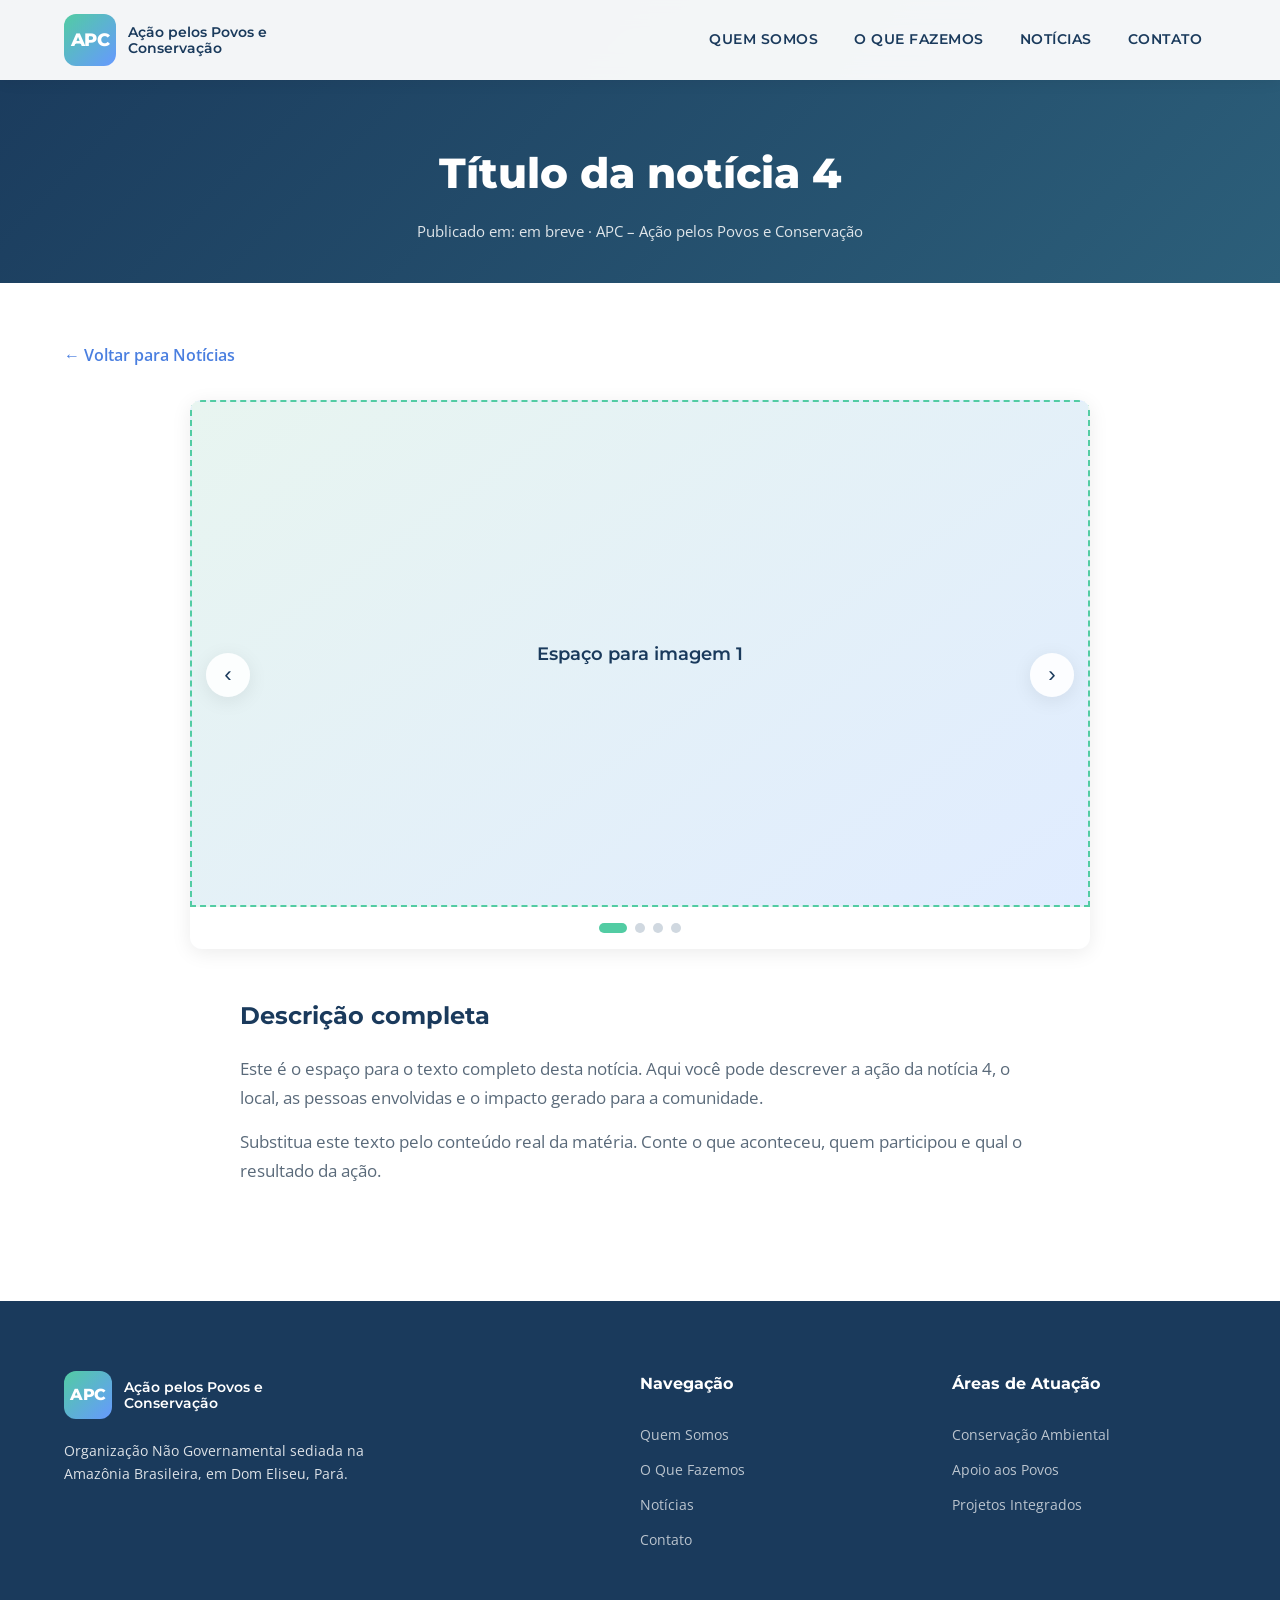
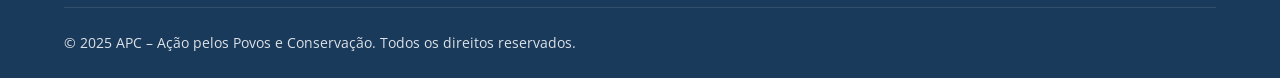
<file: noticia-4.html>
<!DOCTYPE html>
<html lang="pt-BR">
<head>
    <meta charset="UTF-8">
    <meta name="viewport" content="width=device-width, initial-scale=1.0">
    <title>Título da notícia 4 - APC</title>
    <meta name="description" content="Notícia 4 da ONG APC - Ação pelos Povos e Conservação.">
    <link rel="stylesheet" href="css/style.css">
    <link rel="preconnect" href="https://fonts.googleapis.com">
    <link rel="preconnect" href="https://fonts.gstatic.com" crossorigin>
    <link href="https://fonts.googleapis.com/css2?family=Montserrat:wght@400;500;600;700;800&family=Open+Sans:wght@400;500;600&display=swap" rel="stylesheet">
</head>
<body>
    <header class="header" id="header">
        <div class="container header-container">
            <a href="index.html" class="logo">
                <div class="logo-placeholder">
                    <span class="logo-icon">APC</span>
                    <span class="logo-text">Ação pelos Povos e Conservação</span>
                </div>
            </a>
            <nav class="nav" id="nav">
                <ul class="nav-list">
                    <li class="nav-item"><a href="index.html#quem-somos" class="nav-link">Quem Somos</a></li>
                    <li class="nav-item"><a href="index.html#o-que-fazemos" class="nav-link">O Que Fazemos</a></li>
                    <li class="nav-item"><a href="index.html#noticias" class="nav-link">Notícias</a></li>
                    <li class="nav-item"><a href="index.html#contato" class="nav-link">Contato</a></li>
                </ul>
            </nav>
            <button class="menu-toggle" id="menu-toggle" aria-label="Abrir menu">
                <span></span><span></span><span></span>
            </button>
        </div>
    </header>

    <section class="noticia-hero">
        <div class="container">
            <h1>Título da notícia 4</h1>
            <p class="noticia-meta">Publicado em: em breve · APC – Ação pelos Povos e Conservação</p>
        </div>
    </section>

    <section class="noticia-content">
        <div class="container">
            <a href="index.html#noticias" class="back-link">← Voltar para Notícias</a>

            <div class="carousel">
                <div class="carousel-track">
                    <!-- Slide 1: foto real -->
                    <div class="carousel-slide">
                        <span>Espaço para imagem 1</span>
                    </div>
                    <!-- Slides vazios para você preencher depois -->
                    <div class="carousel-slide">
                        <span>Espaço para imagem 2</span>
                    </div>
                    <div class="carousel-slide">
                        <span>Espaço para imagem 3</span>
                    </div>
                    <div class="carousel-slide">
                        <span>Espaço para imagem 4</span>
                    </div>
                </div>
                <button class="carousel-btn prev" aria-label="Anterior">‹</button>
                <button class="carousel-btn next" aria-label="Próximo">›</button>
                <div class="carousel-dots"></div>
            </div>

            <div class="noticia-texto">
                <h2>Descrição completa</h2>
                <p>
                    Este é o espaço para o texto completo desta notícia. Aqui você pode descrever 
                    a ação da notícia 4, o local, as pessoas envolvidas e o impacto gerado 
                    para a comunidade.
                </p>
                <p>
                <p>
                    Substitua este texto pelo conteúdo real da matéria. Conte o que aconteceu, 
                    quem participou e qual o resultado da ação.
                </p>
            </div>
        </div>
    </section>

    <footer class="footer">
        <div class="container">
            <div class="footer-grid">
                <div class="footer-brand">
                    <div class="logo-placeholder footer-logo">
                        <span class="logo-icon">APC</span>
                        <span class="logo-text">Ação pelos Povos e Conservação</span>
                    </div>
                    <p>Organização Não Governamental sediada na Amazônia Brasileira, em Dom Eliseu, Pará.</p>
                </div>
                <div class="footer-links">
                    <h4>Navegação</h4>
                    <ul>
                        <li><a href="index.html#quem-somos">Quem Somos</a></li>
                        <li><a href="index.html#o-que-fazemos">O Que Fazemos</a></li>
                        <li><a href="index.html#noticias">Notícias</a></li>
                        <li><a href="index.html#contato">Contato</a></li>
                    </ul>
                </div>
                <div class="footer-links">
                    <h4>Áreas de Atuação</h4>
                    <ul>
                        <li><a href="index.html#conservacao">Conservação Ambiental</a></li>
                        <li><a href="index.html#povos">Apoio aos Povos</a></li>
                        <li><a href="index.html#projetos">Projetos Integrados</a></li>
                    </ul>
                </div>
            </div>
            <div class="footer-bottom">
                <p>&copy; 2025 APC – Ação pelos Povos e Conservação. Todos os direitos reservados.</p>
            </div>
        </div>
    </footer>

    <script src="js/script.js"></script>
</body>
</html>
</file>
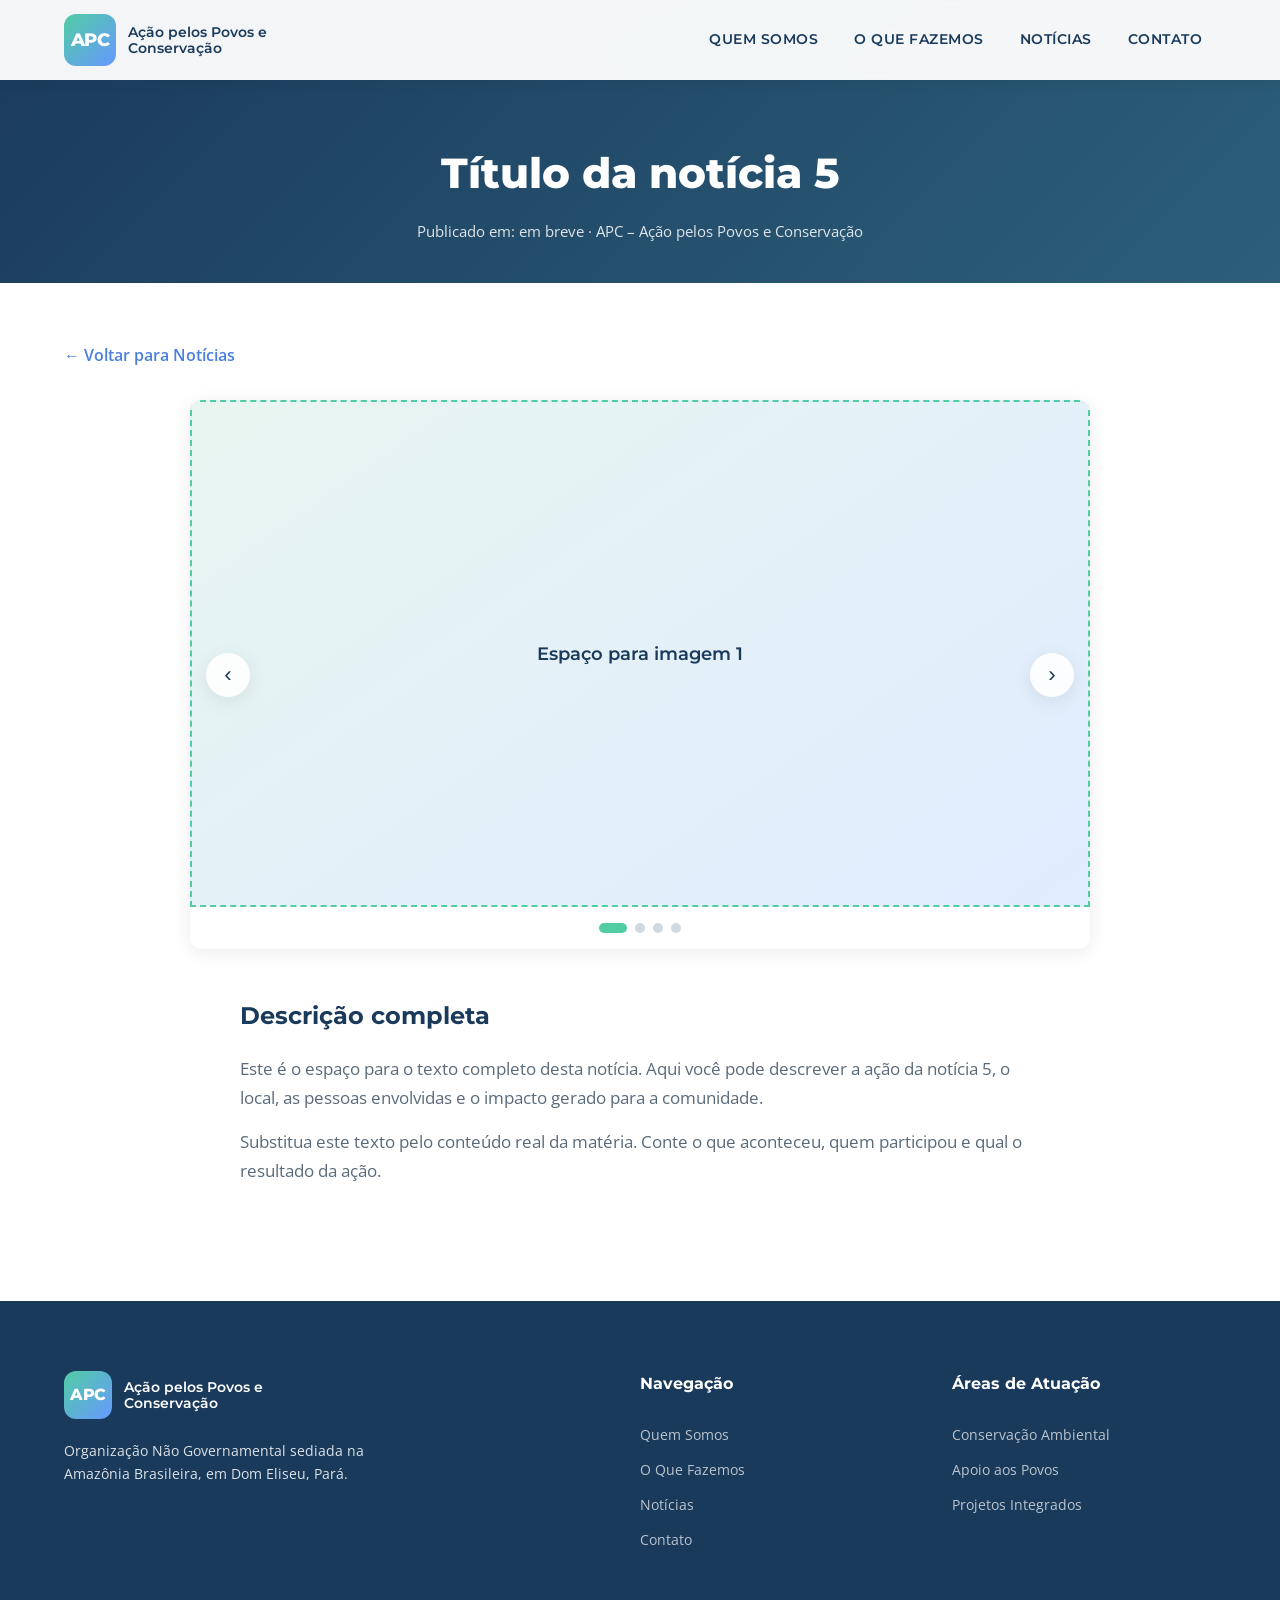
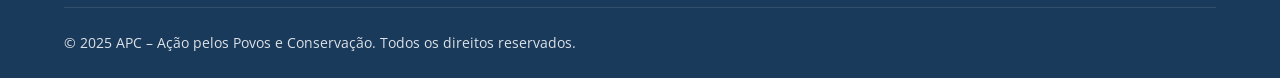
<file: noticia-5.html>
<!DOCTYPE html>
<html lang="pt-BR">
<head>
    <meta charset="UTF-8">
    <meta name="viewport" content="width=device-width, initial-scale=1.0">
    <title>Título da notícia 5 - APC</title>
    <meta name="description" content="Notícia 5 da ONG APC - Ação pelos Povos e Conservação.">
    <link rel="stylesheet" href="css/style.css">
    <link rel="preconnect" href="https://fonts.googleapis.com">
    <link rel="preconnect" href="https://fonts.gstatic.com" crossorigin>
    <link href="https://fonts.googleapis.com/css2?family=Montserrat:wght@400;500;600;700;800&family=Open+Sans:wght@400;500;600&display=swap" rel="stylesheet">
</head>
<body>
    <header class="header" id="header">
        <div class="container header-container">
            <a href="index.html" class="logo">
                <div class="logo-placeholder">
                    <span class="logo-icon">APC</span>
                    <span class="logo-text">Ação pelos Povos e Conservação</span>
                </div>
            </a>
            <nav class="nav" id="nav">
                <ul class="nav-list">
                    <li class="nav-item"><a href="index.html#quem-somos" class="nav-link">Quem Somos</a></li>
                    <li class="nav-item"><a href="index.html#o-que-fazemos" class="nav-link">O Que Fazemos</a></li>
                    <li class="nav-item"><a href="index.html#noticias" class="nav-link">Notícias</a></li>
                    <li class="nav-item"><a href="index.html#contato" class="nav-link">Contato</a></li>
                </ul>
            </nav>
            <button class="menu-toggle" id="menu-toggle" aria-label="Abrir menu">
                <span></span><span></span><span></span>
            </button>
        </div>
    </header>

    <section class="noticia-hero">
        <div class="container">
            <h1>Título da notícia 5</h1>
            <p class="noticia-meta">Publicado em: em breve · APC – Ação pelos Povos e Conservação</p>
        </div>
    </section>

    <section class="noticia-content">
        <div class="container">
            <a href="index.html#noticias" class="back-link">← Voltar para Notícias</a>

            <div class="carousel">
                <div class="carousel-track">
                    <!-- Slide 1: foto real -->
                    <div class="carousel-slide">
                        <span>Espaço para imagem 1</span>
                    </div>
                    <!-- Slides vazios para você preencher depois -->
                    <div class="carousel-slide">
                        <span>Espaço para imagem 2</span>
                    </div>
                    <div class="carousel-slide">
                        <span>Espaço para imagem 3</span>
                    </div>
                    <div class="carousel-slide">
                        <span>Espaço para imagem 4</span>
                    </div>
                </div>
                <button class="carousel-btn prev" aria-label="Anterior">‹</button>
                <button class="carousel-btn next" aria-label="Próximo">›</button>
                <div class="carousel-dots"></div>
            </div>

            <div class="noticia-texto">
                <h2>Descrição completa</h2>
                <p>
                    Este é o espaço para o texto completo desta notícia. Aqui você pode descrever 
                    a ação da notícia 5, o local, as pessoas envolvidas e o impacto gerado 
                    para a comunidade.
                </p>
                <p>
                <p>
                    Substitua este texto pelo conteúdo real da matéria. Conte o que aconteceu, 
                    quem participou e qual o resultado da ação.
                </p>
            </div>
        </div>
    </section>

    <footer class="footer">
        <div class="container">
            <div class="footer-grid">
                <div class="footer-brand">
                    <div class="logo-placeholder footer-logo">
                        <span class="logo-icon">APC</span>
                        <span class="logo-text">Ação pelos Povos e Conservação</span>
                    </div>
                    <p>Organização Não Governamental sediada na Amazônia Brasileira, em Dom Eliseu, Pará.</p>
                </div>
                <div class="footer-links">
                    <h4>Navegação</h4>
                    <ul>
                        <li><a href="index.html#quem-somos">Quem Somos</a></li>
                        <li><a href="index.html#o-que-fazemos">O Que Fazemos</a></li>
                        <li><a href="index.html#noticias">Notícias</a></li>
                        <li><a href="index.html#contato">Contato</a></li>
                    </ul>
                </div>
                <div class="footer-links">
                    <h4>Áreas de Atuação</h4>
                    <ul>
                        <li><a href="index.html#conservacao">Conservação Ambiental</a></li>
                        <li><a href="index.html#povos">Apoio aos Povos</a></li>
                        <li><a href="index.html#projetos">Projetos Integrados</a></li>
                    </ul>
                </div>
            </div>
            <div class="footer-bottom">
                <p>&copy; 2025 APC – Ação pelos Povos e Conservação. Todos os direitos reservados.</p>
            </div>
        </div>
    </footer>

    <script src="js/script.js"></script>
</body>
</html>
</file>
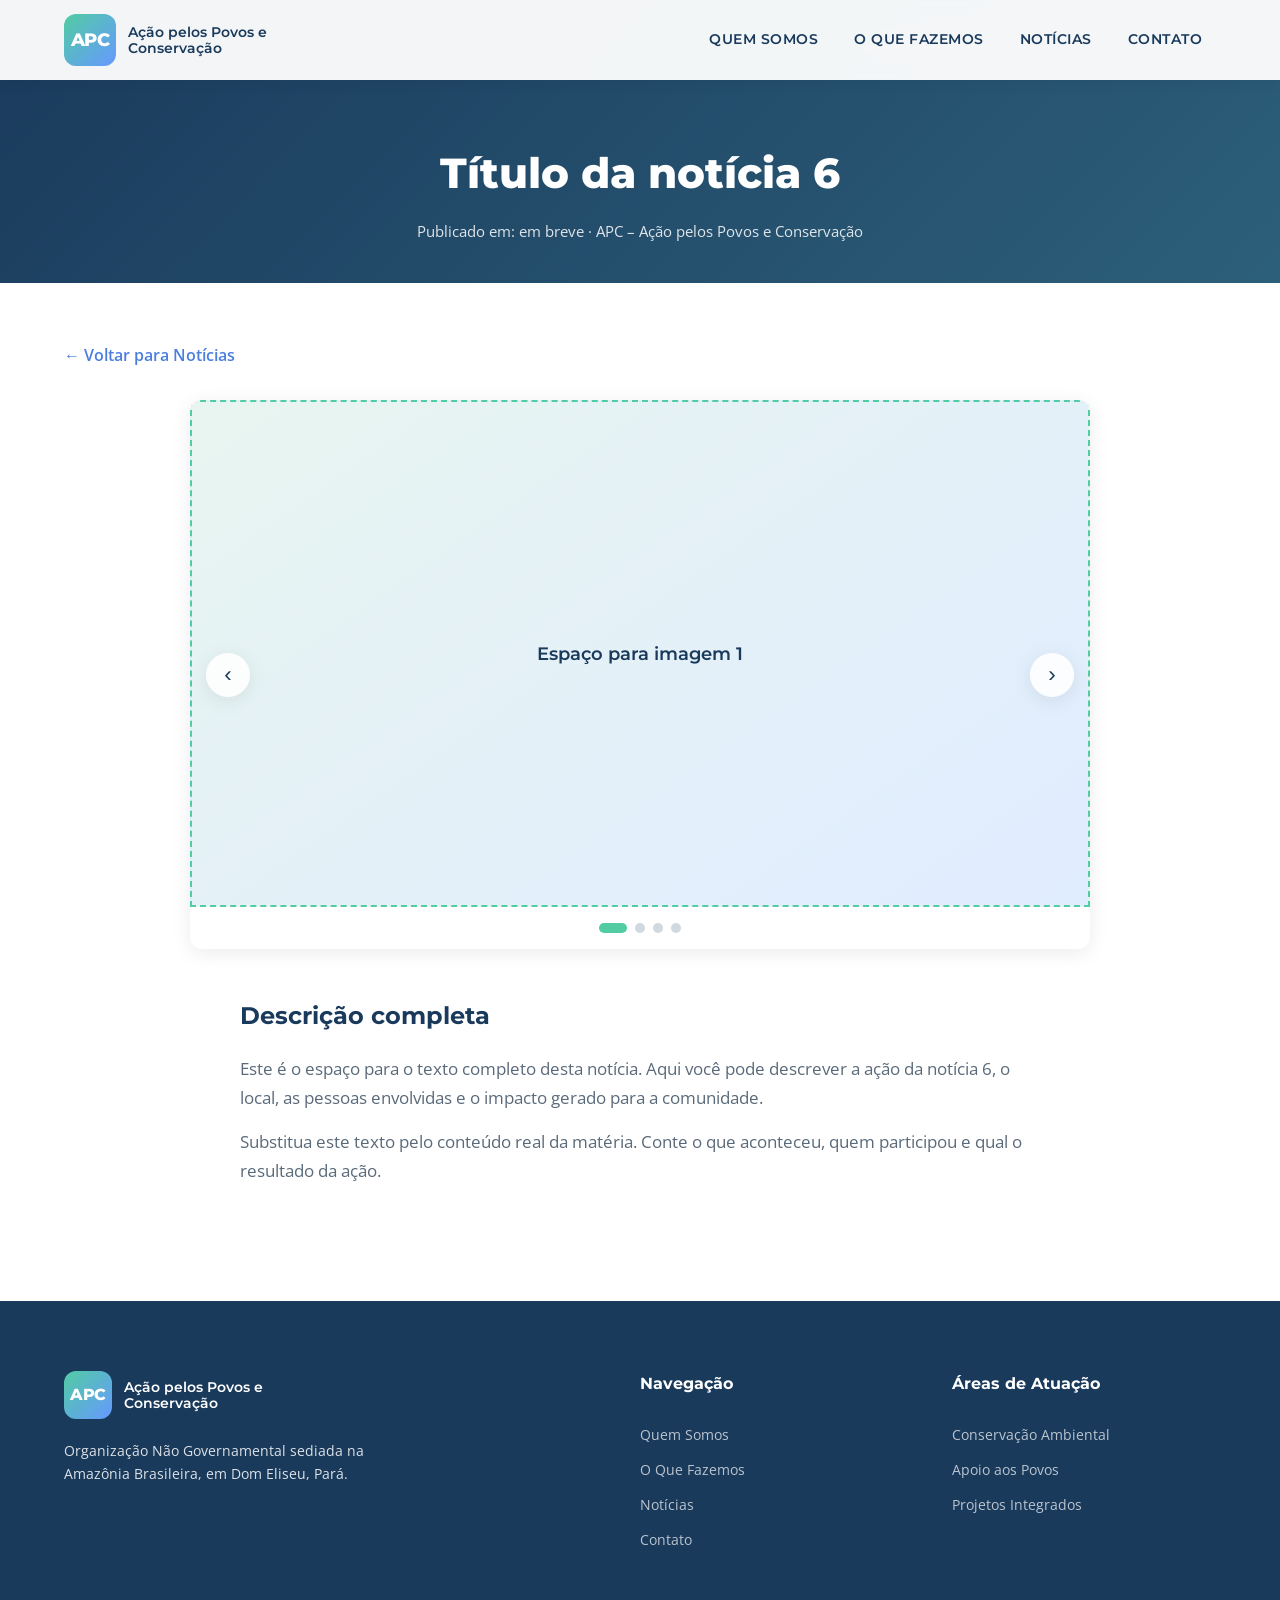
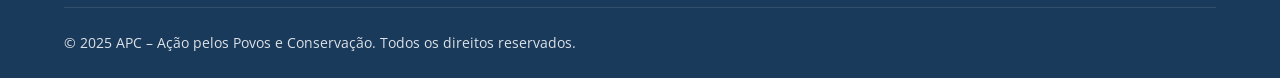
<file: noticia-6.html>
<!DOCTYPE html>
<html lang="pt-BR">
<head>
    <meta charset="UTF-8">
    <meta name="viewport" content="width=device-width, initial-scale=1.0">
    <title>Título da notícia 6 - APC</title>
    <meta name="description" content="Notícia 6 da ONG APC - Ação pelos Povos e Conservação.">
    <link rel="stylesheet" href="css/style.css">
    <link rel="preconnect" href="https://fonts.googleapis.com">
    <link rel="preconnect" href="https://fonts.gstatic.com" crossorigin>
    <link href="https://fonts.googleapis.com/css2?family=Montserrat:wght@400;500;600;700;800&family=Open+Sans:wght@400;500;600&display=swap" rel="stylesheet">
</head>
<body>
    <header class="header" id="header">
        <div class="container header-container">
            <a href="index.html" class="logo">
                <div class="logo-placeholder">
                    <span class="logo-icon">APC</span>
                    <span class="logo-text">Ação pelos Povos e Conservação</span>
                </div>
            </a>
            <nav class="nav" id="nav">
                <ul class="nav-list">
                    <li class="nav-item"><a href="index.html#quem-somos" class="nav-link">Quem Somos</a></li>
                    <li class="nav-item"><a href="index.html#o-que-fazemos" class="nav-link">O Que Fazemos</a></li>
                    <li class="nav-item"><a href="index.html#noticias" class="nav-link">Notícias</a></li>
                    <li class="nav-item"><a href="index.html#contato" class="nav-link">Contato</a></li>
                </ul>
            </nav>
            <button class="menu-toggle" id="menu-toggle" aria-label="Abrir menu">
                <span></span><span></span><span></span>
            </button>
        </div>
    </header>

    <section class="noticia-hero">
        <div class="container">
            <h1>Título da notícia 6</h1>
            <p class="noticia-meta">Publicado em: em breve · APC – Ação pelos Povos e Conservação</p>
        </div>
    </section>

    <section class="noticia-content">
        <div class="container">
            <a href="index.html#noticias" class="back-link">← Voltar para Notícias</a>

            <div class="carousel">
                <div class="carousel-track">
                    <!-- Slide 1: foto real -->
                    <div class="carousel-slide">
                        <span>Espaço para imagem 1</span>
                    </div>
                    <!-- Slides vazios para você preencher depois -->
                    <div class="carousel-slide">
                        <span>Espaço para imagem 2</span>
                    </div>
                    <div class="carousel-slide">
                        <span>Espaço para imagem 3</span>
                    </div>
                    <div class="carousel-slide">
                        <span>Espaço para imagem 4</span>
                    </div>
                </div>
                <button class="carousel-btn prev" aria-label="Anterior">‹</button>
                <button class="carousel-btn next" aria-label="Próximo">›</button>
                <div class="carousel-dots"></div>
            </div>

            <div class="noticia-texto">
                <h2>Descrição completa</h2>
                <p>
                    Este é o espaço para o texto completo desta notícia. Aqui você pode descrever 
                    a ação da notícia 6, o local, as pessoas envolvidas e o impacto gerado 
                    para a comunidade.
                </p>
                <p>
                <p>
                    Substitua este texto pelo conteúdo real da matéria. Conte o que aconteceu, 
                    quem participou e qual o resultado da ação.
                </p>
            </div>
        </div>
    </section>

    <footer class="footer">
        <div class="container">
            <div class="footer-grid">
                <div class="footer-brand">
                    <div class="logo-placeholder footer-logo">
                        <span class="logo-icon">APC</span>
                        <span class="logo-text">Ação pelos Povos e Conservação</span>
                    </div>
                    <p>Organização Não Governamental sediada na Amazônia Brasileira, em Dom Eliseu, Pará.</p>
                </div>
                <div class="footer-links">
                    <h4>Navegação</h4>
                    <ul>
                        <li><a href="index.html#quem-somos">Quem Somos</a></li>
                        <li><a href="index.html#o-que-fazemos">O Que Fazemos</a></li>
                        <li><a href="index.html#noticias">Notícias</a></li>
                        <li><a href="index.html#contato">Contato</a></li>
                    </ul>
                </div>
                <div class="footer-links">
                    <h4>Áreas de Atuação</h4>
                    <ul>
                        <li><a href="index.html#conservacao">Conservação Ambiental</a></li>
                        <li><a href="index.html#povos">Apoio aos Povos</a></li>
                        <li><a href="index.html#projetos">Projetos Integrados</a></li>
                    </ul>
                </div>
            </div>
            <div class="footer-bottom">
                <p>&copy; 2025 APC – Ação pelos Povos e Conservação. Todos os direitos reservados.</p>
            </div>
        </div>
    </footer>

    <script src="js/script.js"></script>
</body>
</html>
</file>
<file: css/style.css>
/* ========================================
   ONG APC - Ação pelos Povos e Conservação
   Manual de Identidade Visual 2025
   Cores oficiais:
   - Verde-mar (PANTONE C60M0Y20K20): #52CCA3
   - Azul-bebê (PANTONE C60M40Y0K0): #6699FF
======================================== */

:root {
    --verde-mar: #52CCA3;
    --verde-mar-dark: #3DA88A;
    --verde-mar-light: #7DDBB8;
    --azul-bebe: #6699FF;
    --azul-bebe-dark: #4A7FE0;
    --azul-bebe-light: #8BB3FF;
    --azul-escuro: #1A3A5C;
    --cinza-escuro: #2C3E50;
    --cinza-medio: #5A6A7A;
    --cinza-claro: #F5F7FA;
    --branco: #FFFFFF;
    --preto: #1A1A1A;
    --sombra: 0 4px 20px rgba(0, 0, 0, 0.08);
    --sombra-hover: 0 8px 30px rgba(0, 0, 0, 0.12);
    --transicao: all 0.3s ease;
    --fonte-titulo: 'Montserrat', sans-serif;
    --fonte-corpo: 'Open Sans', sans-serif;
    --raio: 12px;
    --container: 1200px;
}

/* Reset e base */
*, *::before, *::after {
    margin: 0;
    padding: 0;
    box-sizing: border-box;
}

html {
    scroll-behavior: smooth;
    font-size: 16px;
}

body {
    font-family: var(--fonte-corpo);
    color: var(--cinza-escuro);
    line-height: 1.6;
    background-color: var(--branco);
    overflow-x: hidden;
}

img {
    max-width: 100%;
    height: auto;
    display: block;
}

a {
    text-decoration: none;
    color: inherit;
    transition: var(--transicao);
}

ul {
    list-style: none;
}

.container {
    width: 100%;
    max-width: var(--container);
    margin: 0 auto;
    padding: 0 24px;
}

/* Botões */
.btn {
    display: inline-flex;
    align-items: center;
    justify-content: center;
    gap: 8px;
    padding: 14px 32px;
    font-family: var(--fonte-titulo);
    font-weight: 600;
    font-size: 0.95rem;
    border-radius: 50px;
    border: none;
    cursor: pointer;
    transition: var(--transicao);
}

.btn-primary {
    background-color: var(--verde-mar);
    color: var(--branco);
}

.btn-primary:hover {
    background-color: var(--verde-mar-dark);
    transform: translateY(-2px);
    box-shadow: var(--sombra-hover);
}

.btn-outline {
    background-color: transparent;
    color: var(--verde-mar);
    border: 2px solid var(--verde-mar);
}

.btn-outline:hover {
    background-color: var(--verde-mar);
    color: var(--branco);
}

.link-arrow {
    display: inline-flex;
    align-items: center;
    gap: 6px;
    color: var(--azul-bebe-dark);
    font-weight: 600;
    font-size: 0.95rem;
    margin-top: 12px;
}

.link-arrow:hover {
    color: var(--verde-mar);
    gap: 10px;
}

/* Header */
.header {
    position: fixed;
    top: 0;
    left: 0;
    width: 100%;
    z-index: 1000;
    background-color: rgba(255, 255, 255, 0.95);
    backdrop-filter: blur(12px);
    box-shadow: 0 2px 15px rgba(0, 0, 0, 0.06);
    transition: var(--transicao);
}

.header.scrolled {
    box-shadow: 0 4px 20px rgba(0, 0, 0, 0.1);
}

.header-container {
    display: flex;
    align-items: center;
    justify-content: space-between;
    height: 80px;
}

.logo {
    display: flex;
    align-items: center;
}

.logo-placeholder {
    display: flex;
    align-items: center;
    gap: 12px;
}

.logo-icon {
    display: flex;
    align-items: center;
    justify-content: center;
    width: 52px;
    height: 52px;
    background: linear-gradient(135deg, var(--verde-mar), var(--azul-bebe));
    color: var(--branco);
    font-family: var(--fonte-titulo);
    font-weight: 800;
    font-size: 1.1rem;
    border-radius: 12px;
    letter-spacing: -0.5px;
}

.logo-text {
    font-family: var(--fonte-titulo);
    font-weight: 600;
    font-size: 0.85rem;
    color: var(--azul-escuro);
    max-width: 160px;
    line-height: 1.2;
}

.nav-list {
    display: flex;
    align-items: center;
    gap: 8px;
}

.nav-item {
    position: relative;
}

.nav-link {
    display: flex;
    align-items: center;
    gap: 4px;
    padding: 10px 14px;
    font-family: var(--fonte-titulo);
    font-weight: 600;
    font-size: 0.85rem;
    text-transform: uppercase;
    letter-spacing: 0.5px;
    color: var(--azul-escuro);
    border-radius: 8px;
}

.nav-link:hover {
    color: var(--verde-mar);
    background-color: rgba(82, 204, 163, 0.08);
}

.nav-link .arrow {
    font-size: 0.65rem;
    transition: var(--transicao);
}

.dropdown:hover .arrow {
    transform: rotate(180deg);
}

.dropdown-menu {
    position: absolute;
    top: 100%;
    left: 0;
    min-width: 220px;
    background-color: var(--branco);
    border-radius: var(--raio);
    box-shadow: var(--sombra-hover);
    padding: 12px 0;
    opacity: 0;
    visibility: hidden;
    transform: translateY(10px);
    transition: var(--transicao);
    z-index: 100;
}

.dropdown:hover .dropdown-menu {
    opacity: 1;
    visibility: visible;
    transform: translateY(0);
}

.dropdown-menu a {
    display: block;
    padding: 10px 20px;
    font-size: 0.9rem;
    color: var(--cinza-escuro);
}

.dropdown-menu a:hover {
    background-color: rgba(82, 204, 163, 0.1);
    color: var(--verde-mar);
}

.menu-toggle {
    display: none;
    flex-direction: column;
    gap: 5px;
    background: none;
    border: none;
    cursor: pointer;
    padding: 8px;
}

.menu-toggle span {
    display: block;
    width: 24px;
    height: 2.5px;
    background-color: var(--azul-escuro);
    border-radius: 2px;
    transition: var(--transicao);
}

/* Hero */
.hero {
    position: relative;
    min-height: 100vh;
    display: flex;
    flex-direction: column;
    justify-content: center;
    padding-top: 80px;
    background: linear-gradient(135deg, #1A3A5C 0%, #2C5F7A 50%, #3D8B7A 100%);
    overflow: hidden;
}

.hero-overlay {
    position: absolute;
    inset: 0;
    background: linear-gradient(to right, rgba(26, 58, 92, 0.85) 0%, rgba(26, 58, 92, 0.4) 100%);
    z-index: 1;
}

.hero-content {
    position: relative;
    z-index: 2;
    max-width: 700px;
    padding-bottom: 140px;
}

.hero-subtitle {
    font-family: var(--fonte-titulo);
    font-weight: 600;
    font-size: 0.95rem;
    text-transform: uppercase;
    letter-spacing: 2px;
    color: var(--verde-mar);
    margin-bottom: 16px;
}

.hero-title {
    font-family: var(--fonte-titulo);
    font-weight: 800;
    font-size: clamp(2.2rem, 5vw, 3.5rem);
    line-height: 1.15;
    color: var(--branco);
    margin-bottom: 20px;
}

.hero-description {
    font-size: 1.15rem;
    color: rgba(255, 255, 255, 0.9);
    margin-bottom: 32px;
    max-width: 520px;
}

.hero-cards {
    position: absolute;
    bottom: 0;
    left: 0;
    right: 0;
    z-index: 3;
    display: flex;
    max-width: var(--container);
    margin: 0 auto;
    padding: 0 24px;
}

.hero-card {
    flex: 1;
    display: flex;
    align-items: center;
    justify-content: space-between;
    padding: 24px 28px;
    background-color: rgba(255, 255, 255, 0.95);
    color: var(--azul-escuro);
    font-family: var(--fonte-titulo);
    font-weight: 600;
    font-size: 0.9rem;
    border-right: 1px solid rgba(0, 0, 0, 0.06);
    transition: var(--transicao);
}

.hero-card:first-child {
    background-color: var(--azul-escuro);
    color: var(--branco);
    border-radius: 16px 0 0 0;
}

.hero-card:last-child {
    border-right: none;
    border-radius: 0 16px 0 0;
}

.hero-card:hover {
    background-color: var(--verde-mar);
    color: var(--branco);
}

.hero-card:first-child:hover {
    background-color: var(--verde-mar-dark);
}

.card-number {
    font-size: 1.4rem;
    font-weight: 800;
    opacity: 0.7;
}

/* Frase de impacto */
.impact-phrase {
    padding: 60px 0;
    text-align: center;
    background-color: var(--branco);
    border-bottom: 4px solid var(--verde-mar);
}

.impact-phrase h2 {
    font-family: var(--fonte-titulo);
    font-weight: 700;
    font-size: clamp(1.5rem, 3.5vw, 2.2rem);
    color: var(--azul-escuro);
    max-width: 800px;
    margin: 0 auto;
    line-height: 1.3;
}

/* Sections */
.section {
    padding: 100px 0;
}

.section-alt {
    background-color: var(--cinza-claro);
}

.section-header {
    text-align: center;
    margin-bottom: 60px;
}

.section-title {
    font-family: var(--fonte-titulo);
    font-weight: 800;
    font-size: clamp(1.8rem, 4vw, 2.6rem);
    color: var(--azul-escuro);
    margin-bottom: 12px;
}

.section-title span {
    color: var(--verde-mar);
}

.section-subtitle {
    font-size: 1.1rem;
    color: var(--cinza-medio);
    max-width: 600px;
    margin: 0 auto;
}

/* Quem Somos */
.about-grid {
    display: grid;
    grid-template-columns: 1fr 1fr;
    gap: 60px;
    align-items: center;
}

.about-content .lead {
    font-size: 1.2rem;
    font-weight: 500;
    color: var(--azul-escuro);
    margin-bottom: 20px;
}

.about-content p {
    margin-bottom: 16px;
    color: var(--cinza-medio);
}

.about-content .btn {
    margin-top: 24px;
}

.placeholder-box {
    display: flex;
    flex-direction: column;
    align-items: center;
    justify-content: center;
    width: 100%;
    min-height: 360px;
    background: linear-gradient(145deg, #E8F5F0, #E0ECFF);
    border: 2px dashed var(--verde-mar);
    border-radius: var(--raio);
    color: var(--cinza-medio);
    text-align: center;
    padding: 24px;
}

.placeholder-box.small {
    min-height: 180px;
}

.placeholder-box span {
    font-family: var(--fonte-titulo);
    font-weight: 600;
    font-size: 1.1rem;
    color: var(--azul-escuro);
}

.placeholder-box small {
    margin-top: 8px;
    font-size: 0.85rem;
}

/* Três pontinhos indicando mais fotos */
.more-photos {
    display: flex;
    justify-content: center;
    gap: 6px;
    padding: 10px 0 4px;
}

.more-photos span {
    width: 7px;
    height: 7px;
    border-radius: 50%;
    background-color: var(--verde-mar);
    opacity: 0.6;
}

/* Ações / O Que Fazemos */
.actions-grid {
    display: grid;
    grid-template-columns: repeat(3, 1fr);
    gap: 32px;
}

.action-card {
    background-color: var(--branco);
    border-radius: var(--raio);
    overflow: hidden;
    box-shadow: var(--sombra);
    transition: var(--transicao);
}

.action-card:hover {
    transform: translateY(-8px);
    box-shadow: var(--sombra-hover);
}

.action-card h3 {
    font-family: var(--fonte-titulo);
    font-weight: 700;
    font-size: 1.2rem;
    color: var(--azul-escuro);
    padding: 24px 24px 8px;
}

.action-card p {
    color: var(--cinza-medio);
    font-size: 0.95rem;
    padding: 0 24px;
}

.action-card .link-arrow {
    padding: 16px 24px 24px;
}

/* Notícias */
.news-grid {
    display: grid;
    grid-template-columns: repeat(3, 1fr);
    gap: 32px;
}

.news-card {
    background-color: var(--branco);
    border-radius: var(--raio);
    overflow: hidden;
    box-shadow: var(--sombra);
    transition: var(--transicao);
}

.news-card:hover {
    transform: translateY(-6px);
    box-shadow: var(--sombra-hover);
}

.news-content {
    padding: 20px 24px 24px;
}

.news-date {
    font-size: 0.8rem;
    font-weight: 600;
    text-transform: uppercase;
    letter-spacing: 1px;
    color: var(--verde-mar);
}

.news-content h3 {
    font-family: var(--fonte-titulo);
    font-weight: 700;
    font-size: 1.1rem;
    color: var(--azul-escuro);
    margin: 10px 0 12px;
}

.news-content p {
    color: var(--cinza-medio);
    font-size: 0.9rem;
    margin-bottom: 8px;
}

/* Contato */
.contact-grid {
    display: grid;
    grid-template-columns: 1fr 1fr;
    gap: 60px;
    align-items: start;
}

.contact-info h3 {
    font-family: var(--fonte-titulo);
    font-weight: 700;
    font-size: 1.4rem;
    color: var(--azul-escuro);
    margin-bottom: 16px;
}

.contact-info p {
    color: var(--cinza-medio);
    margin-bottom: 12px;
}

.contact-list {
    margin-top: 24px;
}

.contact-list li {
    padding: 10px 0;
    border-bottom: 1px solid rgba(0, 0, 0, 0.06);
    color: var(--cinza-escuro);
    font-size: 0.95rem;
}

.contact-list small {
    display: block;
    font-size: 0.8rem;
    color: var(--cinza-medio);
    margin-top: 2px;
}

.contact-form {
    background-color: var(--branco);
    padding: 40px;
    border-radius: var(--raio);
    box-shadow: var(--sombra);
}

.form-group {
    margin-bottom: 20px;
}

.form-group label {
    display: block;
    font-family: var(--fonte-titulo);
    font-weight: 600;
    font-size: 0.9rem;
    color: var(--azul-escuro);
    margin-bottom: 8px;
}

.form-group input,
.form-group textarea {
    width: 100%;
    padding: 14px 16px;
    border: 1.5px solid #D0D8E0;
    border-radius: 8px;
    font-family: var(--fonte-corpo);
    font-size: 0.95rem;
    color: var(--cinza-escuro);
    transition: var(--transicao);
    background-color: var(--branco);
}

.form-group input:focus,
.form-group textarea:focus {
    outline: none;
    border-color: var(--verde-mar);
    box-shadow: 0 0 0 3px rgba(82, 204, 163, 0.15);
}

.form-group textarea {
    resize: vertical;
    min-height: 120px;
}

/* Footer */
.footer {
    background-color: var(--azul-escuro);
    color: rgba(255, 255, 255, 0.85);
    padding: 70px 0 0;
}

.footer-grid {
    display: grid;
    grid-template-columns: 2fr 1fr 1fr;
    gap: 48px;
    padding-bottom: 50px;
    border-bottom: 1px solid rgba(255, 255, 255, 0.1);
}

.footer-logo .logo-icon {
    width: 48px;
    height: 48px;
    font-size: 1rem;
}

.footer-logo .logo-text {
    color: var(--branco);
}

.footer-brand p {
    margin-top: 20px;
    font-size: 0.9rem;
    line-height: 1.6;
    max-width: 360px;
}

.footer-links h4 {
    font-family: var(--fonte-titulo);
    font-weight: 700;
    font-size: 1rem;
    color: var(--branco);
    margin-bottom: 20px;
}

.footer-links a {
    display: block;
    padding: 6px 0;
    font-size: 0.9rem;
    color: rgba(255, 255, 255, 0.7);
}

.footer-links a:hover {
    color: var(--verde-mar);
}

.footer-bottom {
    padding: 24px 0;
    display: flex;
    justify-content: space-between;
    align-items: center;
    flex-wrap: wrap;
    gap: 12px;
    font-size: 0.85rem;
}

.footer-colors {
    opacity: 0.6;
}

/* ========== PÁGINA DE NOTÍCIA (DETALHE) ========== */
.noticia-hero {
    padding: 140px 0 40px;
    background: linear-gradient(135deg, #1A3A5C 0%, #2C5F7A 100%);
    color: var(--branco);
    text-align: center;
}

.noticia-hero h1 {
    font-family: var(--fonte-titulo);
    font-weight: 800;
    font-size: clamp(1.8rem, 4vw, 2.6rem);
    margin-bottom: 12px;
}

.noticia-hero .noticia-meta {
    font-size: 0.95rem;
    opacity: 0.85;
}

.noticia-content {
    padding: 60px 0 100px;
}

/* Carrossel de imagens */
.carousel {
    position: relative;
    max-width: 900px;
    margin: 0 auto 48px;
    border-radius: var(--raio);
    overflow: hidden;
    box-shadow: var(--sombra);
    background: var(--cinza-claro);
}

.carousel-track {
    display: flex;
    transition: transform 0.4s ease;
}

.carousel-slide {
    min-width: 100%;
    aspect-ratio: 16/9;
    display: flex;
    align-items: center;
    justify-content: center;
    background: linear-gradient(145deg, #E8F5F0, #E0ECFF);
    border: 2px dashed var(--verde-mar);
}

.carousel-slide span {
    font-family: var(--fonte-titulo);
    font-weight: 600;
    color: var(--azul-escuro);
    font-size: 1.1rem;
}

.carousel-btn {
    position: absolute;
    top: 50%;
    transform: translateY(-50%);
    width: 44px;
    height: 44px;
    border-radius: 50%;
    background: rgba(255,255,255,0.9);
    border: none;
    cursor: pointer;
    display: flex;
    align-items: center;
    justify-content: center;
    font-size: 1.4rem;
    color: var(--azul-escuro);
    box-shadow: var(--sombra);
    z-index: 5;
    transition: var(--transicao);
}

.carousel-btn:hover {
    background: var(--verde-mar);
    color: white;
}

.carousel-btn.prev { left: 16px; }
.carousel-btn.next { right: 16px; }

.carousel-dots {
    display: flex;
    justify-content: center;
    gap: 8px;
    padding: 16px;
    background: var(--branco);
}

.carousel-dots button {
    width: 10px;
    height: 10px;
    border-radius: 50%;
    border: none;
    background: #D0D8E0;
    cursor: pointer;
    transition: var(--transicao);
}

.carousel-dots button.active {
    background: var(--verde-mar);
    width: 28px;
    border-radius: 5px;
}

.noticia-texto {
    max-width: 800px;
    margin: 0 auto;
}

.noticia-texto h2 {
    font-family: var(--fonte-titulo);
    font-weight: 700;
    font-size: 1.5rem;
    color: var(--azul-escuro);
    margin-bottom: 20px;
}

.noticia-texto p {
    color: var(--cinza-medio);
    margin-bottom: 16px;
    font-size: 1.05rem;
    line-height: 1.7;
}

.back-link {
    display: inline-flex;
    align-items: center;
    gap: 8px;
    margin-bottom: 32px;
    font-weight: 600;
    color: var(--azul-bebe-dark);
}

.back-link:hover {
    color: var(--verde-mar);
}

/* Responsivo */
@media (max-width: 992px) {
    .about-grid,
    .actions-grid,
    .news-grid,
    .contact-grid,
    .footer-grid {
        grid-template-columns: 1fr;
    }

    .actions-grid,
    .news-grid {
        grid-template-columns: 1fr 1fr;
    }

    .hero-cards {
        flex-direction: column;
        position: relative;
        padding: 0;
    }

    .hero-card {
        border-right: none;
        border-bottom: 1px solid rgba(0, 0, 0, 0.06);
        border-radius: 0 !important;
    }

    .hero-content {
        padding-bottom: 40px;
    }
}

@media (max-width: 768px) {
    .header-container {
        height: 70px;
    }

    .nav {
        position: fixed;
        top: 70px;
        left: 0;
        width: 100%;
        background-color: var(--branco);
        box-shadow: var(--sombra);
        padding: 20px;
        transform: translateY(-120%);
        opacity: 0;
        visibility: hidden;
        transition: var(--transicao);
        z-index: 999;
    }

    .nav.active {
        transform: translateY(0);
        opacity: 1;
        visibility: visible;
    }

    .nav-list {
        flex-direction: column;
        align-items: stretch;
        gap: 4px;
    }

    .dropdown-menu {
        position: static;
        opacity: 1;
        visibility: visible;
        transform: none;
        box-shadow: none;
        padding: 0 0 0 16px;
        display: none;
    }

    .dropdown.open .dropdown-menu {
        display: block;
    }

    .menu-toggle {
        display: flex;
    }

    .menu-toggle.active span:nth-child(1) {
        transform: translateY(7.5px) rotate(45deg);
    }

    .menu-toggle.active span:nth-child(2) {
        opacity: 0;
    }

    .menu-toggle.active span:nth-child(3) {
        transform: translateY(-7.5px) rotate(-45deg);
    }

    .logo-text {
        display: none;
    }

    .actions-grid,
    .news-grid {
        grid-template-columns: 1fr;
    }

    .section {
        padding: 70px 0;
    }

    .hero {
        min-height: auto;
        padding: 120px 0 0;
    }

    .footer-bottom {
        flex-direction: column;
        text-align: center;
    }
}

@media (max-width: 480px) {
    .hero-title {
        font-size: 1.9rem;
    }

    .contact-form {
        padding: 28px 20px;
    }

    .btn {
        width: 100%;
    }
}
</file>
